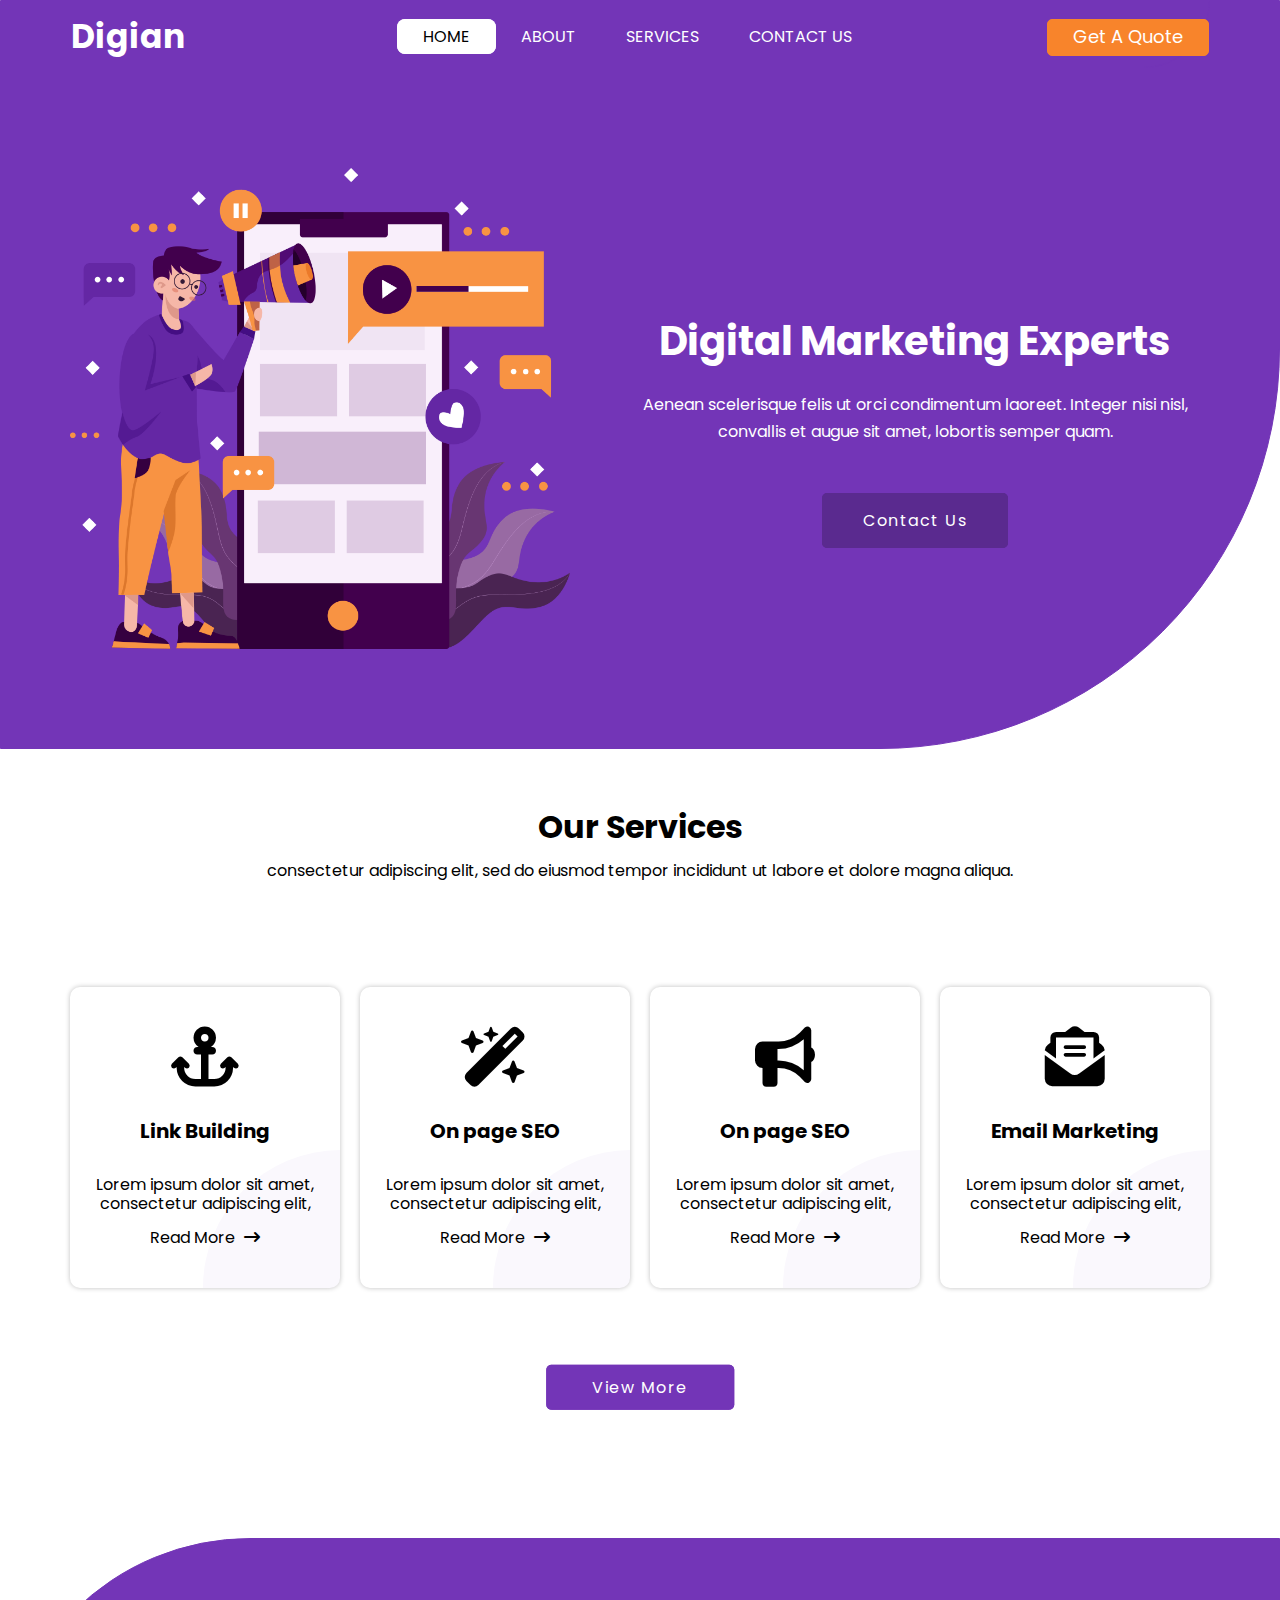
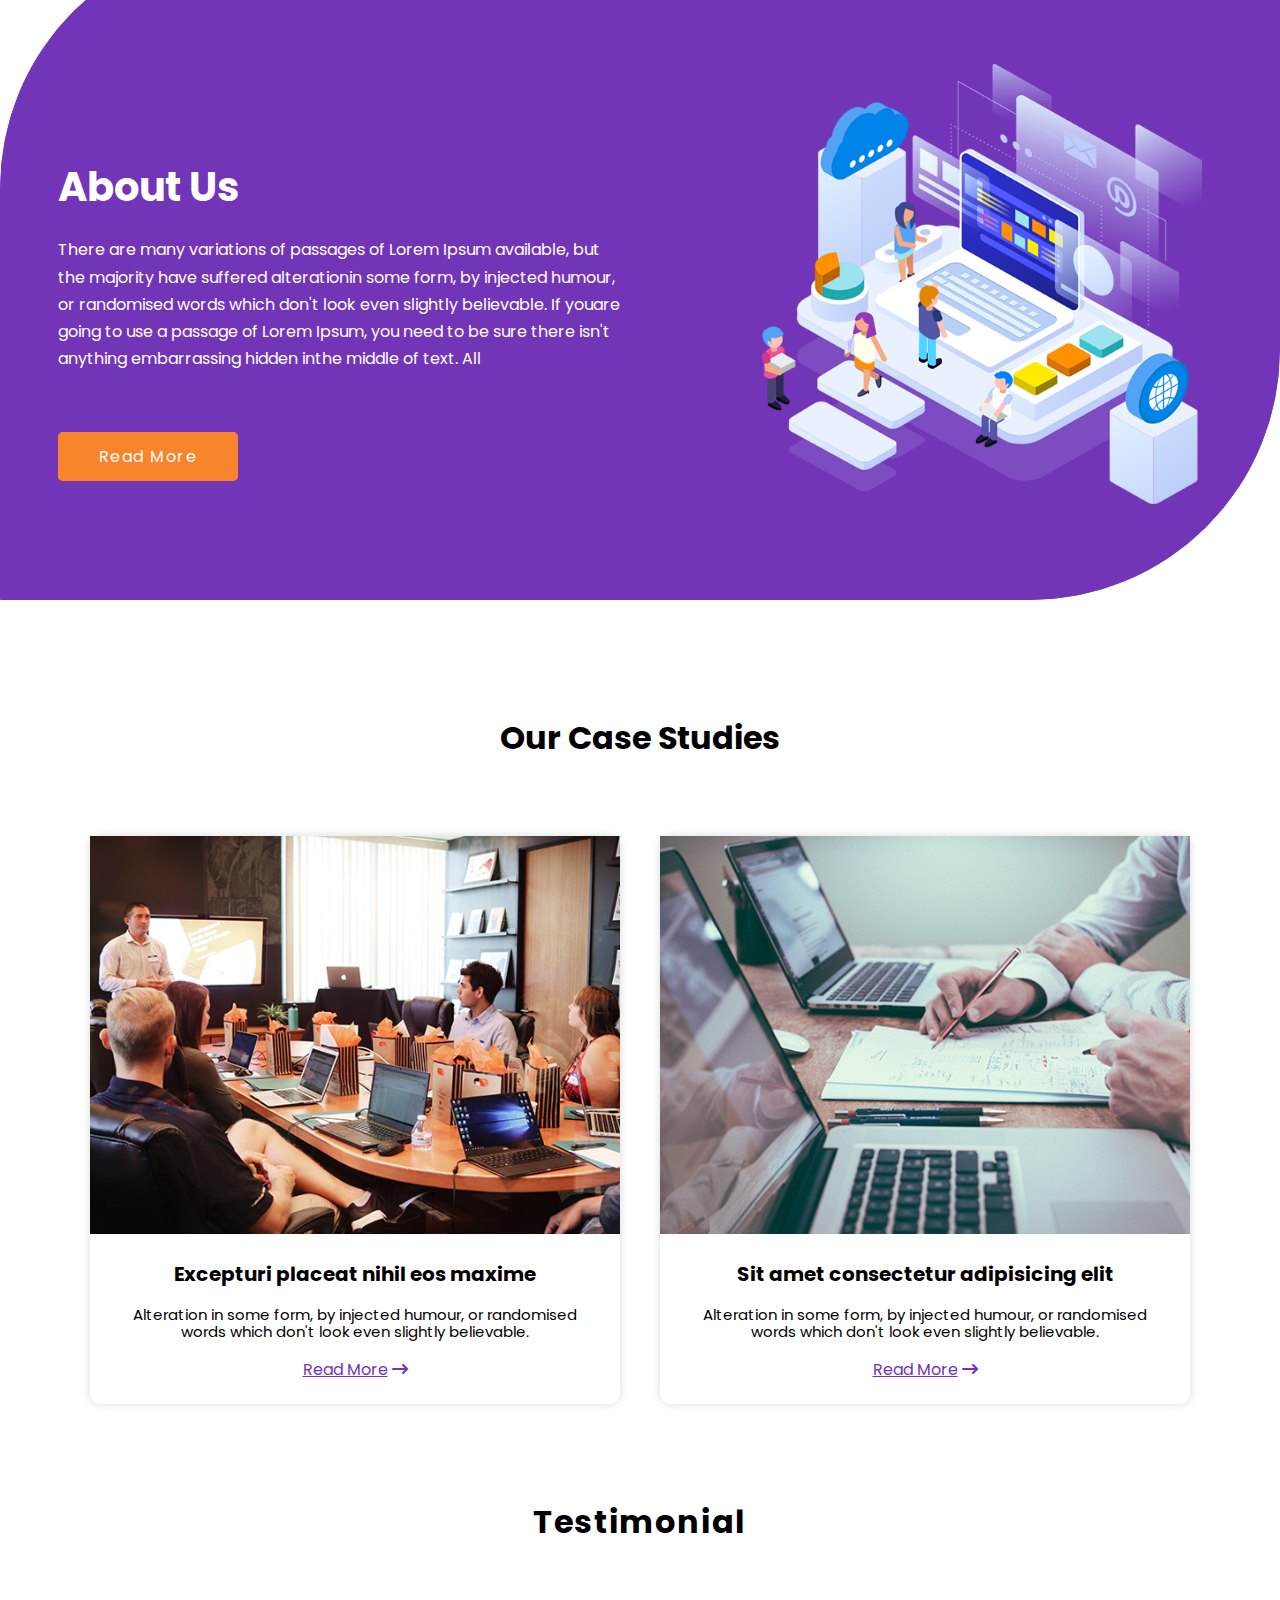
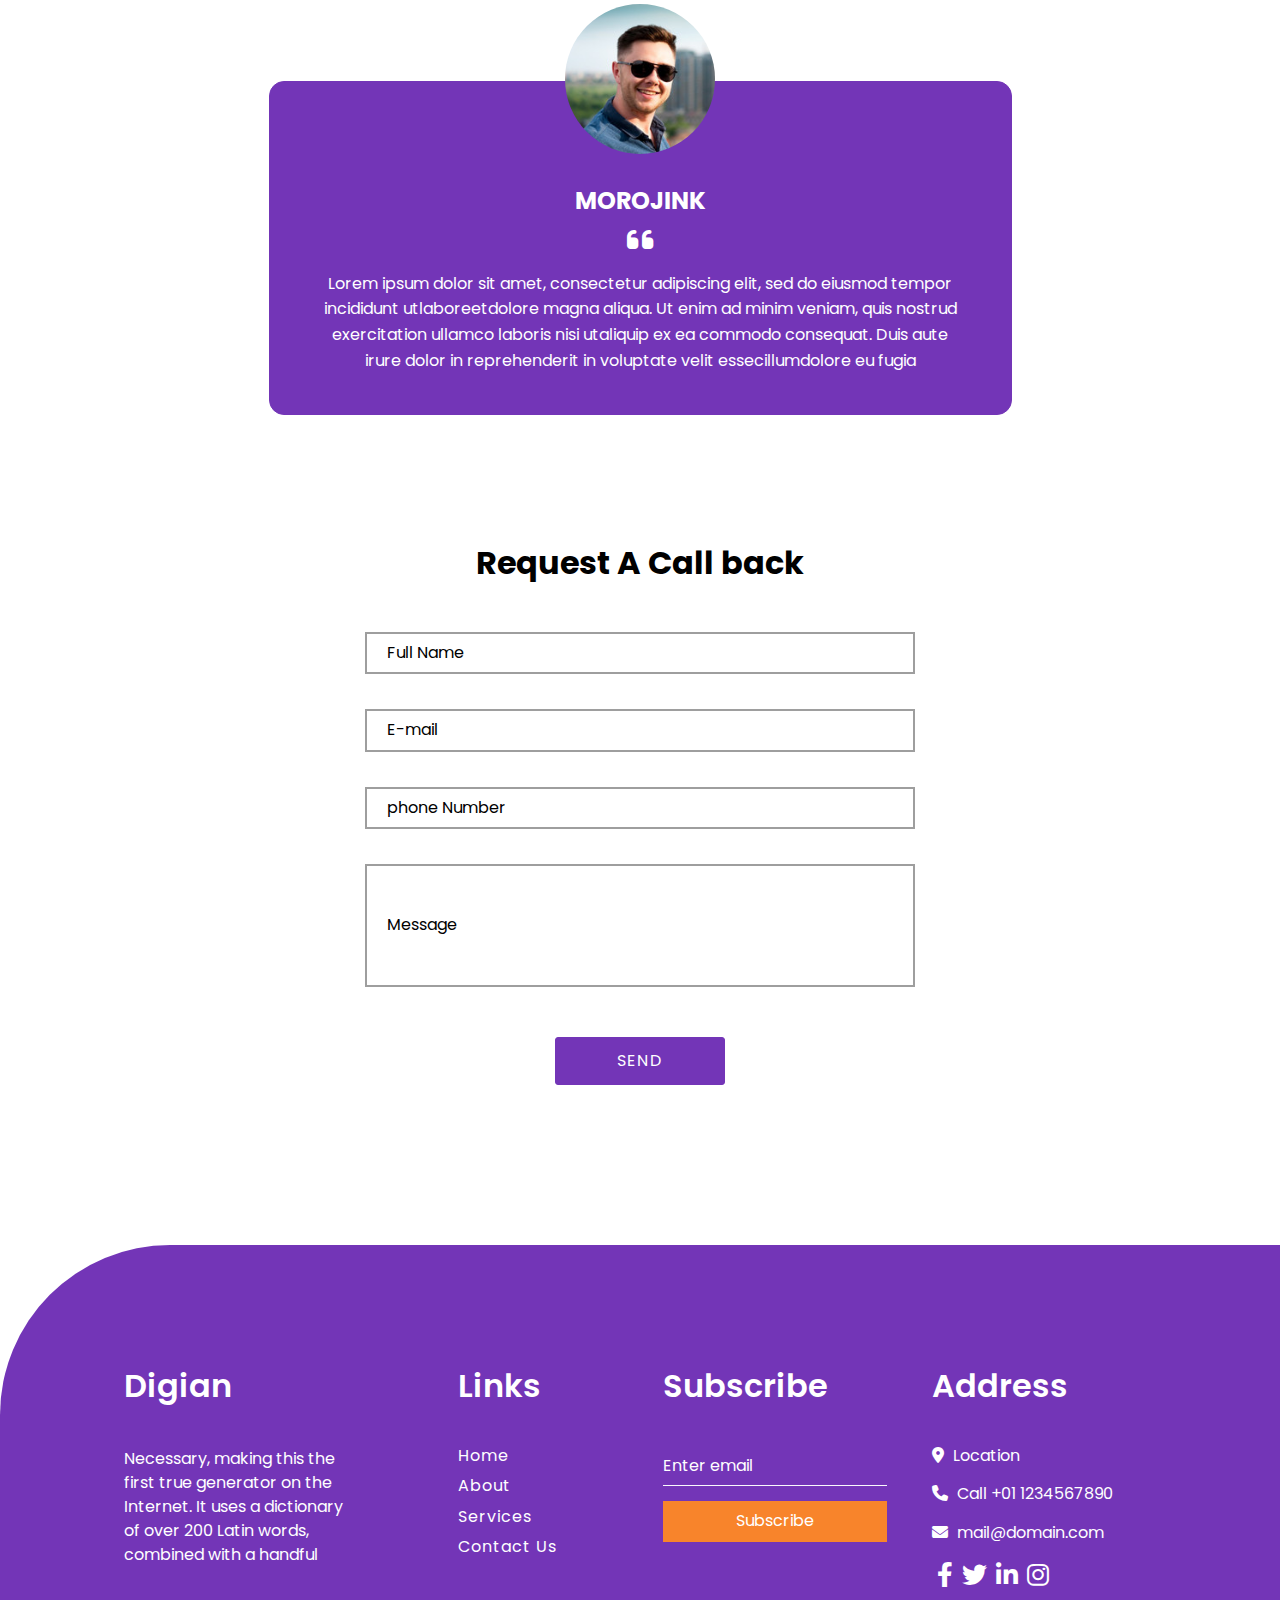
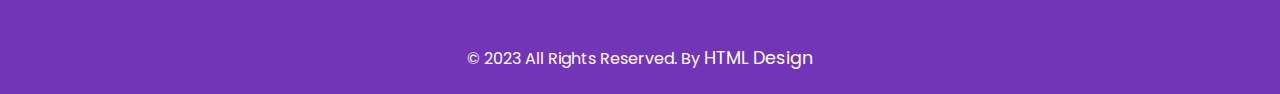
<file: index.html>
<!DOCTYPE html>
<html lang="en">

<head>
    <meta charset="UTF-8">
    <meta name="viewport" content="width=device-width, initial-scale=1.0">
    <title> Home digian </title>
    <!-- main stylesheet -->
    <link rel="stylesheet" href="./style.css/home.css">
    <!-- font awesome library -->
    <link rel="stylesheet" href="./style.css/all.min.css">
    <!-- render all elements normally -->
    <link rel="stylesheet" href="./style.css/normalize.css">
    <link rel="preconnect" href="https://fonts.googleapis.com">
    <link rel="preconnect" href="https://fonts.gstatic.com" crossorigin>
    <link href="https://fonts.googleapis.com/css2?family=Borel&family=Poppins:wght@400;600;700&display=swap"
        rel="stylesheet">

</head>

<body>
    <header>
        <nav>
            <div class="container">

                <div class="slider-section">
                    <span>Digian</span>
                    <ul>
                        <li>
                            <a href="./index.html" class="list-special">HOME</a>
                        </li>
                        <li>
                            <a href="./About.html" class="list">ABOUT</a>
                        </li>
                        <li>
                            <a href="./Services.html" class="list">SERVICES</a>
                        </li>
                        <li>
                            <a href="./Contact-Us.html" class="list">CONTACT US</a>
                        </li>
                    </ul>
                    <div class="get-quote">
                        <a href="./index.html">Get A Quote</a>
                    </div>
                </div>
                <div class="second-nav">
                    <div class="second-header">
                        <span>Digian</span>
                        <div class="links">
                            <div class="icon">
                                <span></span>
                                <span></span>
                                <span></span>
                            </div>
                        </div>
                    </div>
                    <div class="second-links">
                        <ul>
                            <il>
                                <a href="./index.html" class="list-special">HOME</a>
                            </il>
                            <il>
                                <a href="./About.html" class="list">ABOUT</a>
                            </il>
                            <il>
                                <a href="./Services.html" class="list">SERVICES</a>
                            </il>
                            <il>
                                <a href="./Contact-Us.html" class="list">CONTACT US</a>
                            </il>
                        </ul>
                    </div>
                </div>
                <div class="first-section">
                    <div class="slider1">
                        <div class="image">
                            <img src="./images/hedear-image.png" alt="">
                        </div>
                        <div class="text-of-slider1">
                            <h1>Digital Marketing Experts</h1>
                            <p class="first-p">Aenean scelerisque felis ut orci condimentum laoreet. Integer nisi nisl,
                                convallis et augue
                                sit
                                amet,
                                lobortis semper
                                quam.</p>
                            <div class="contact-Us-booton">
                                <a href="./Contact-Us.html">Contact Us</a>
                            </div>
                        </div>
                    </div>
                </div>
            </div>

        </nav>
    </header>
    <div class="services-section">
        <div class="container">
            <div class="text-of-services">
                <h2 class="special-heading">Our Services</h2>
                <p>consectetur adipiscing elit, sed do eiusmod tempor incididunt ut labore et dolore magna aliqua.</p>
            </div>
            <div class="flx1">
                <div class="flx2">
                    <div class="content-services">
                        <i class="fa-solid fa-anchor"></i>
                        <h5>Link Building</h5>
                        <p>Lorem ipsum dolor sit amet, consectetur adipiscing elit,</p>
                        <a href="./Services.html">Read More</a>
                        <i class="fa fa-long-arrow-right" aria-hidden="true"></i>
                    </div>
                    <div class="content-services">
                        <i class="fa-solid fa-wand-magic-sparkles"></i>
                        <h5>On page SEO</h5>
                        <p>Lorem ipsum dolor sit amet, consectetur adipiscing elit,</p>
                        <a href="./Services.html">Read More</a>
                        <i class="fa fa-long-arrow-right" aria-hidden="true"></i>
                    </div>
                    <div class="content-services">
                        <i class="fa-solid fa-bullhorn"></i>
                        <h5>On page SEO</h5>
                        <p>Lorem ipsum dolor sit amet, consectetur adipiscing elit,</p>
                        <a href="./index.html">Read More</a>
                        <i class="fa fa-long-arrow-right " aria-hidden="true"></i>
                    </div>
                    <div class="content-services">
                        <i class="fa-solid fa-envelope-open-text"></i>
                        <h5>Email Marketing</h5>
                        <p>Lorem ipsum dolor sit amet, consectetur adipiscing elit,</p>
                        <a href="./Services.html">Read More</a>
                        <i class="fa fa-long-arrow-right " aria-hidden="true"></i>
                    </div>
                </div>
                <div class="view-more-booton">
                    <a href="./Services.html">View More</a>
                </div>
            </div>

        </div>
    </div>

    <div class="section-about">
        <div class="slider1">
            <div class="text-of-slider1">
                <h1>About Us</h1>
                <p>There are many variations of passages of Lorem Ipsum available, but the majority
                    have suffered
                    alterationin some form,
                    by injected humour, or randomised words which don't look even slightly believable. If youare
                    going
                    to use a passage of
                    Lorem Ipsum, you need to be sure there isn't anything embarrassing hidden inthe middle of text.
                    All</p>
                <div class="contact-Us-booton">
                    <a href="./About.html">Read More</a>
                </div>
            </div>
            <div class="image">
                <img src="./images/about-img.png3.png" alt="">
            </div>
        </div>
    </div>


    <div class="case-Studies">
        <div class="container">
            <h2 class="special-heading">Our Case Studies</h2>
            <div class="section-of-Studies">
                <div class="card1">
                    <img src="./images/case-2.jpg">

                    <div class="text-of-Studies">
                        <h5>Excepturi placeat nihil eos maxime</h5>
                        <p>Alteration in some form, by injected humour, or randomised words which don't look even
                            slightly
                            believable.</p>
                        <a href="./index.html">Read More</a>
                        <i class="fa fa-long-arrow-right " aria-hidden="true"></i>
                    </div>
                </div>
                <div class="card1">
                    <img src="./images/case-1.jpg">
                    <div class="text-of-Studies">
                        <h5>Sit amet consectetur adipisicing elit</h5>
                        <p>Alteration in some form, by injected humour, or randomised words which don't look even
                            slightly
                            believable.</p>
                        <a href="./index.html">Read More</a>
                        <i class="fa fa-long-arrow-right " aria-hidden="true"></i>
                    </div>
                </div>
            </div>
        </div>
    </div>
    <div class="clinet-section">
        <div class="container">
            <h2 class="special-heading">Testimonial</h2>
            <div class="image-of-clinet">
                <img src="./images/client.jpg">
            </div>
            <div class="text-of-section">
                <h5>Morojink</h5>
                <i class="fa fa-quote-left" aria-hidden="true"></i>
                <p>Lorem ipsum dolor sit amet, consectetur adipiscing elit, sed do eiusmod tempor incididunt
                    utlaboreetdolore magna aliqua.
                    Ut enim ad minim veniam, quis nostrud exercitation ullamco laboris nisi utaliquip ex ea commodo
                    consequat. Duis aute
                    irure dolor in reprehenderit in voluptate velit essecillumdolore eu fugia</p>
            </div>
        </div>
    </div>
    <div class="contact-us-section">
        <div class="container">
            <form action="#" method="post">
                <h2 class="special-heading">Request A Call back</h2>
                <div class="input">
                    <input type="text" required placeholder="Full Name" name="name">
                </div>
                <div class="input">
                    <input type="email" required placeholder="E-mail" name="mail">
                </div>
                <div class="input">
                    <input type="tel" required placeholder="phone Number" name="phone">
                </div>
                <div class="message">
                    <input type="texte" required placeholder="Message" name="phone">
                </div>
                <div class="sub">
                    <input type="submit" required value="SEND">
                </div>
            </form>
        </div>
    </div>


    <div class="footer">
        <div class="content-of-footer">
            <div class="container">
                <div class="all-col-of-footer">
                    <div class="col1">
                        <h4 class="special-heading-of-footer">Digian</h4>
                        <p class="p-of-logo-of-footer">Necessary, making this the first true generator on the Internet.
                            It
                            uses a dictionary of over 200
                            Latin words, combined
                            with a handful</p>
                    </div>

                    <div class="col1">
                        <h4 class="special-heading-of-footer  sp">Links</h4>
                        <ul>
                            <li>
                                <a href="./index.html"> Home </a>
                            </li>
                            <li>
                                <a href="./About.html"> About </a>
                            </li>
                            <li>
                                <a href="./Services.html"> Services </a>
                            </li>
                            <li>
                                <a href="./Contact-Us.html"> Contact Us </a>
                            </li>
                        </ul>
                    </div>

                    <div class="col1">
                        <h4 class="special-heading-of-footer">Subscribe</h4>
                        <input type="text" placeholder="Enter email">
                        <br>
                        <button>Subscribe</button>
                    </div>

                    <div class="col1">
                        <h4 class="special-heading-of-footer">Address</h4>
                        <div class="addres-content">
                            <div class="last-col">
                                <i class="fa-solid fa-location-dot  loc "></i>
                                <span>Location</span>
                            </div>
                            <div class="last-col">
                                <i class="fa-solid fa-phone tele"></i>
                                <span>Call +01 1234567890</span>
                            </div>

                            <div class="last-col">
                                <i class="fa-solid fa-envelope  ema"></i>
                                <span>mail@domain.com</span>
                            </div>



                        </div>
                        <div class="socila">
                            <i class="fa-brands fa-facebook-f"></i>
                            <i class="fa-brands fa-twitter"></i>
                            <i class="fa-brands fa-linkedin-in"></i>
                            <i class="fa-brands fa-instagram"></i>
                        </div>
                    </div>
                </div>
                <div class="end-footer">
                    <span> &#169;</span>
                    <span>2023 All Rights Reserved. By</span>
                    <a target="_blank" href="https://html.design/">HTML Design</a>
                </div>
            </div>
        </div>
    </div>
</body>

</html>



<!-- <footer>
            <div class="container">
                <div class="main-row">
                    <div class="col2">
                        <h4 class="special-h4-of-footer">Digian</h4>
                        <p class="p-of-logo-of-footer">Necessary, making this the first true generator on the Internet.
                            It
                            uses a dictionary of over 200
                            Latin words, combined
                            with a handful</p>
                    </div>
                    <div class="col2">
                        <h4 class="special-h4-of-footer">Links</h4>
    
                        <div class="cont">
                            <i class="fa-solid fa-location-dot  loc "></i>
                            <span>Location</span>
                        </div>
                        <div class="cont">
                            <i class="fa-solid fa-phone tele"></i>
                            <span>Call +01 1234567890</span>
                        </div>
                        <div class="cont">
                            <i class="fa-solid fa-envelope  ema"></i>
                            <span>mail@domain.com</span>
                        </div>
                        <div class="social-media">
                            <i class="fa-brands fa-facebook-f"></i>
                            <i class="fa-brands fa-twitter"></i>
                            <i class="fa-brands fa-linkedin-in"></i>
                            <i class="fa-brands fa-instagram"></i>
                        </div>
    
                    </div>
    
                    <div class="col2">
                        <h4 class="special-h4-of-footer">Subscribe</h4>
                        <div class="e-mail-of-footer">
                            <input type="email" required placeholder="Enter email" name="mail">
                        </div>
                        <div class="sub-of-footer">
                            <input type="submit" value="Subscribe">
                        </div>
                    </div>
                    <div class="col2">
                        <h4 class="special-h4-of-footer">Address</h4>
                        <div class="all-way-to-contact">
                            <div class="cont">
                                <i class="fa-solid fa-location-dot  loc "></i>
                                <span>Location</span>
                            </div>
                            <div class="cont">
                                <i class="fa-solid fa-phone tele"></i>
                                <span>Call +01 1234567890</span>
                            </div>
                            <div class="cont">
                                <i class="fa-solid fa-envelope  ema"></i>
                                <span>mail@domain.com</span>
                            </div>
                            <div class="social-media">
                                <i class="fa-brands fa-facebook-f"></i>
                                <i class="fa-brands fa-twitter"></i>
                                <i class="fa-brands fa-linkedin-in"></i>
                                <i class="fa-brands fa-instagram"></i>
                            </div>
                        </div>
                    </div>
    
                </div>
                <div class="last-of-footer">
                    <span> &#169;</span>
                    <span>2023 All Rights Reserved. By</span>
                    <a target="_blank" href="https://html.design/">HTML Design</a>
                </div>
            </div>
    
        </footer> -->





<!-- <ul>
    <li>
        <a href="../index.html/home.html" class="footer-of-links">HOME</a>
    </li>
    <li>
        <a href="../index.html/About.html " class="footer-of-links">ABOUT</a>
    </li>
    <li>
        <a href="../index.html/Services.html" class="footer-of-links">SERVICES</a>
    </li>
    <li>
        <a href="../index.html/Contact Us.html" class="footer-of-links">CONTACT US</a>
    </li>
</ul> -->
</file>
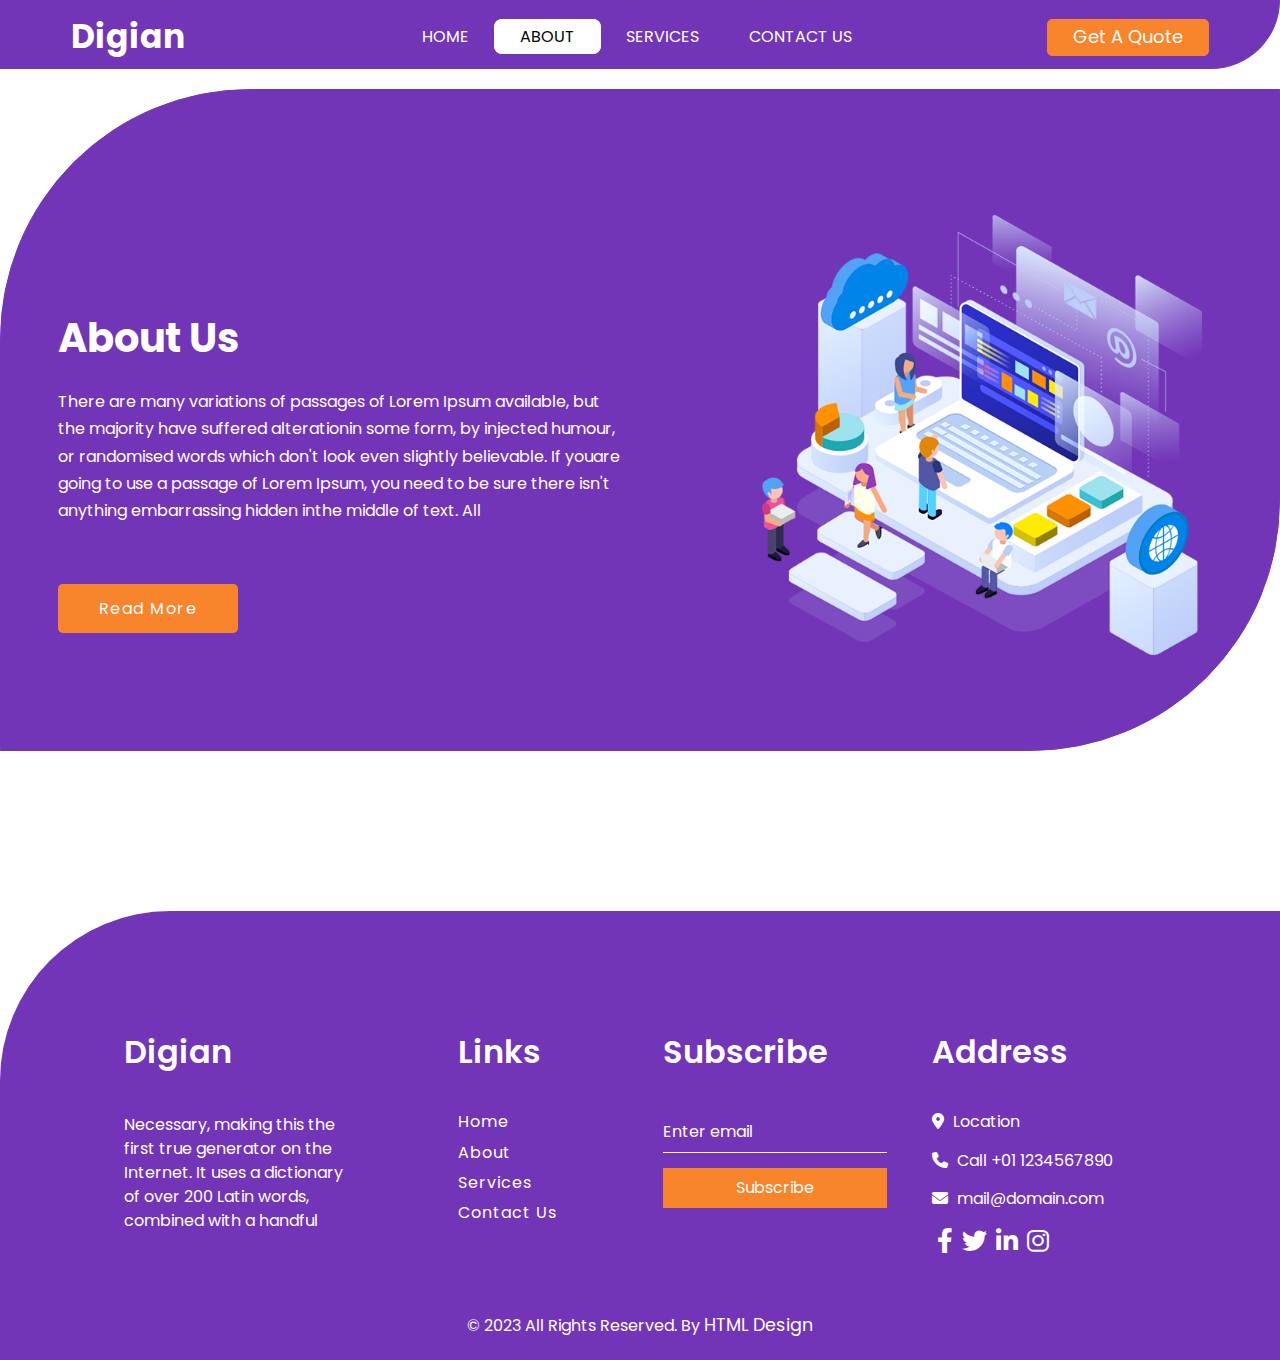
<file: About.html>
<!DOCTYPE html>
<html lang="en">

<head>
    <meta charset="UTF-8">
    <meta name="viewport" content="width=device-width, initial-scale=1.0">
    <title> About digian </title>
    <!-- main stylesheet -->
    <link rel="stylesheet" href="./style.css/about.css">
    <!-- font awesome library -->
    <link rel="stylesheet" href="./style.css/all.min.css">
    <!-- render all elements normally -->
    <link rel="stylesheet" href="./style.css/normalize.css">
    <link rel="preconnect" href="https://fonts.googleapis.com">
    <link rel="preconnect" href="https://fonts.gstatic.com" crossorigin>
    <link href="https://fonts.googleapis.com/css2?family=Borel&family=Poppins:wght@400;600;700&display=swap"
        rel="stylesheet">
</head>

<body>
    <header>
        <nav>
            <div class="container">

                <div class="slider-section">
                    <span>Digian</span>
                    <ul>
                        <il>
                            <a href="./index.html" class="list">HOME</a>
                        </il>
                        <il>
                            <a href="./About.html" class="list-special">ABOUT</a>
                        </il>
                        <il>
                            <a href="./Services.html" class="list">SERVICES</a>
                        </il>
                        <il>
                            <a href="./Contact-Us.html" class="list">CONTACT US</a>
                        </il>
                    </ul>
                    <div class="get-quote">
                        <a href="./index.html">Get A Quote</a>
                    </div>
                </div>
                <div class="second-nav">
                    <div class="second-header">
                        <span>Digian</span>
                        <div class="links">
                            <div class="icon">
                                <span></span>
                                <span></span>
                                <span></span>
                            </div>
                        </div>
                    </div>
                    <div class="second-links">
                        <ul>
                            <il>
                                <a href="./index.html" class="list">HOME</a>
                            </il>
                            <il>
                                <a href="./About.html" class="list-special">ABOUT</a>
                            </il>
                            <il>
                                <a href="./Services.html" class="list">SERVICES</a>
                            </il>
                            <il>
                                <a href="./Contact-Us.html" class="list">CONTACT US</a>
                            </il>
                        </ul>
                    </div>
                </div>

        </nav>
    </header>


    <div class="section-about">
        <div class="slider1">
            <div class="text-of-slider1">
                <h1>About Us</h1>
                <p>There are many variations of passages of Lorem Ipsum available, but the majority
                    have suffered
                    alterationin some form,
                    by injected humour, or randomised words which don't look even slightly believable. If youare
                    going
                    to use a passage of
                    Lorem Ipsum, you need to be sure there isn't anything embarrassing hidden inthe middle of text.
                    All</p>
                <div class="contact-Us-booton">
                    <a href="./About.html">Read More</a>
                </div>
            </div>
            <div class="image">
                <img src="./images/about-img.png3.png" alt="">
            </div>
        </div>
    </div>





    <div class="footer">
        <div class="content-of-footer">
            <div class="container">
                <div class="all-col-of-footer">
                    <div class="col1">
                        <h4 class="special-heading-of-footer">Digian</h4>
                        <p class="p-of-logo-of-footer">Necessary, making this the first true generator on the Internet.
                            It
                            uses a dictionary of over 200
                            Latin words, combined
                            with a handful</p>
                    </div>

                    <div class="col1">
                        <h4 class="special-heading-of-footer  sp">Links</h4>
                        <ul>
                            <li>
                                <a href="./index.html"> Home </a>
                            </li>
                            <li>
                                <a href="./About.html"> About </a>
                            </li>
                            <li>
                                <a href="./Services.html"> Services </a>
                            </li>
                            <li>
                                <a href="./Contact-Us.html"> Contact Us </a>
                            </li>
                        </ul>
                    </div>

                    <div class="col1">
                        <h4 class="special-heading-of-footer">Subscribe</h4>
                        <input type="text" placeholder="Enter email">
                        <br>
                        <button>Subscribe</button>
                    </div>

                    <div class="col1">
                        <h4 class="special-heading-of-footer">Address</h4>
                        <div class="addres-content">
                            <div class="last-col">
                                <i class="fa-solid fa-location-dot  loc "></i>
                                <span>Location</span>
                            </div>
                            <div class="last-col">
                                <i class="fa-solid fa-phone tele"></i>
                                <span>Call +01 1234567890</span>
                            </div>

                            <div class="last-col">
                                <i class="fa-solid fa-envelope  ema"></i>
                                <span>mail@domain.com</span>
                            </div>



                        </div>
                        <div class="socila">
                            <i class="fa-brands fa-facebook-f"></i>
                            <i class="fa-brands fa-twitter"></i>
                            <i class="fa-brands fa-linkedin-in"></i>
                            <i class="fa-brands fa-instagram"></i>
                        </div>
                    </div>
                </div>
                <div class="end-footer">
                    <span> &#169;</span>
                    <span>2023 All Rights Reserved. By</span>
                    <a target="_blank" href="https://html.design/">HTML Design</a>
                </div>
            </div>
        </div>
    </div>

</body>

</html>
</file>
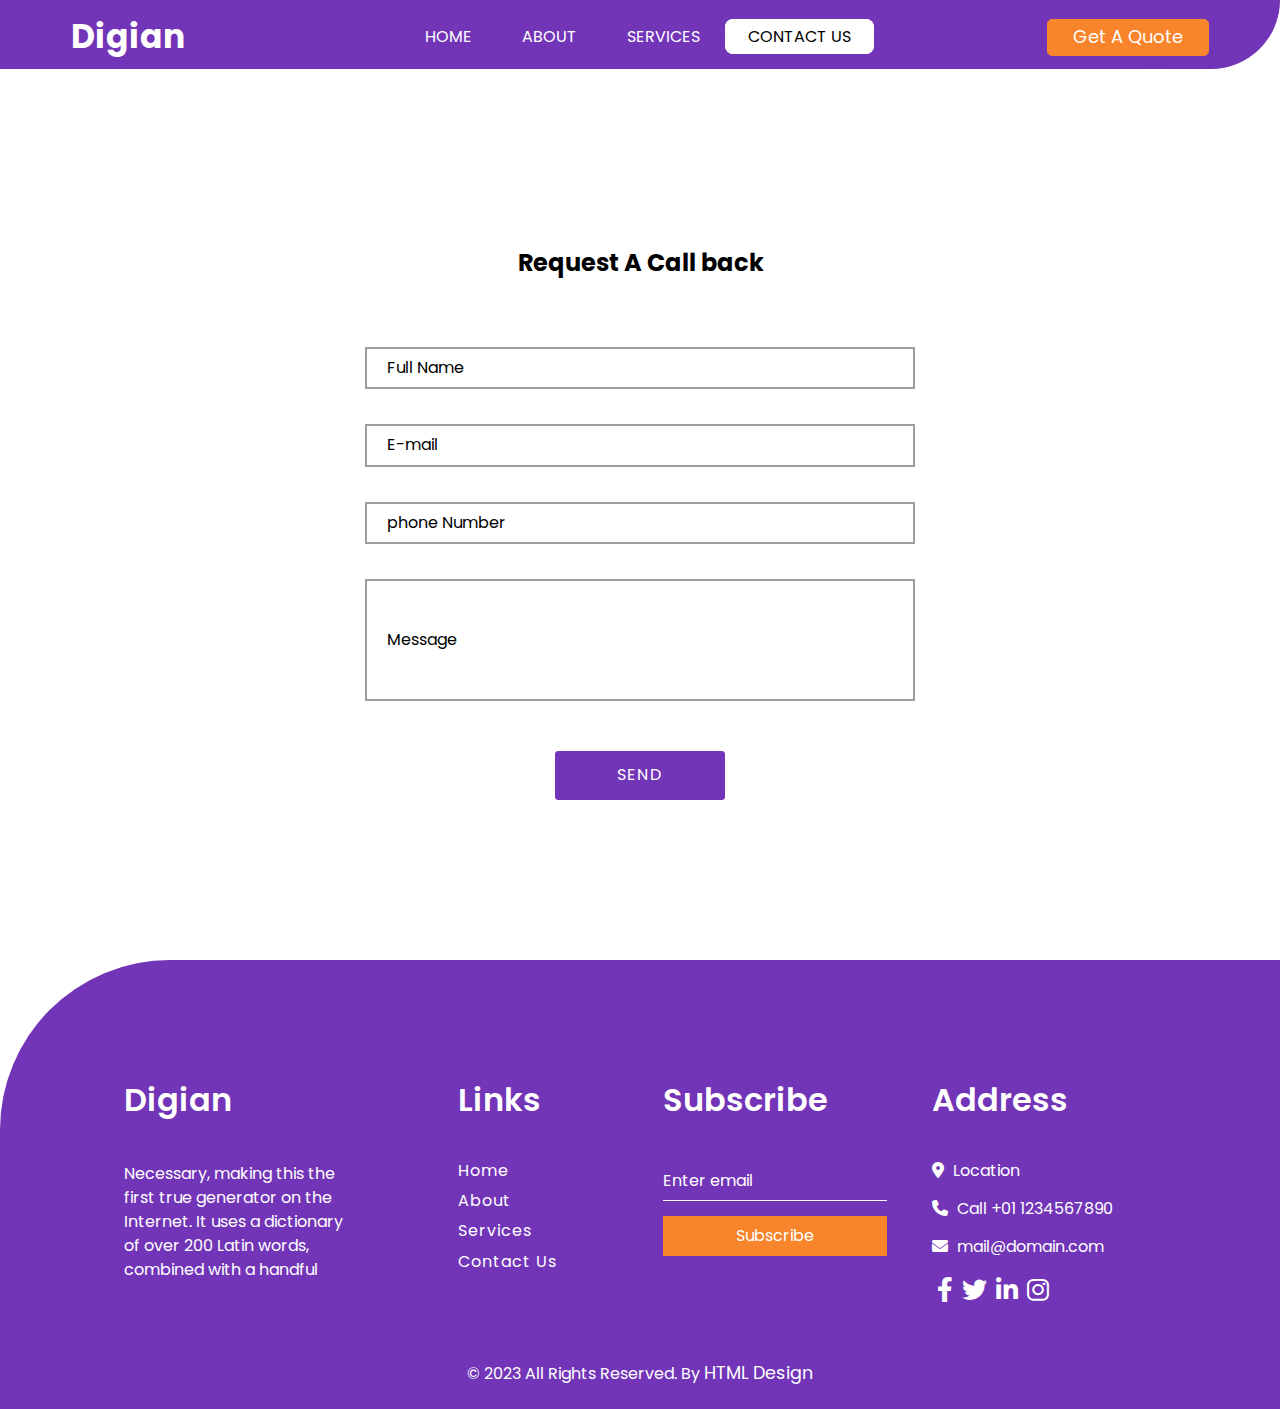
<file: Contact-Us.html>
<!DOCTYPE html>
<html lang="en">

<head>
    <meta charset="UTF-8">
    <meta name="viewport" content="width=device-width, initial-scale=1.0">
    <title> Contact Us digian </title>
    <!-- main stylesheet -->
    <link rel="stylesheet" href="./style.css/contact-us.css">
    <!-- font awesome library -->
    <link rel="stylesheet" href="./style.css/all.min.css">
    <!-- render all elements normally -->
    <link rel="stylesheet" href="./style.css/normalize.css">
    <link rel="preconnect" href="https://fonts.googleapis.com">
    <link rel="preconnect" href="https://fonts.gstatic.com" crossorigin>
    <link href="https://fonts.googleapis.com/css2?family=Borel&family=Poppins:wght@400;600;700&display=swap"
        rel="stylesheet">
</head>

<body>
    <header>
        <nav>
            <div class="container">

                <div class="slider-section">
                    <span>Digian</span>
                    <ul>
                        <il>
                            <a href="./index.html" class="list">HOME</a>
                        </il>
                        <il>
                            <a href="./About.html " class="list">ABOUT</a>
                        </il>
                        <il>
                            <a href="./Services.html" class="list">SERVICES</a>
                        </il>
                        <il>
                            <a href="./Contact-Us.html" class="list-special">CONTACT US</a>
                        </il>
                    </ul>
                    <div class="get-quote">
                        <a href="./index.html">Get A Quote</a>
                    </div>
                </div>
                <div class="second-nav">
                    <div class="second-header">
                        <span>Digian</span>
                        <div class="links">
                            <div class="icon">
                                <span></span>
                                <span></span>
                                <span></span>
                            </div>
                        </div>
                    </div>
                    <div class="second-links">
                        <ul>
                            <il>
                                <a href="./index.html" class="list">HOME</a>
                            </il>
                            <il>
                                <a href="./About.html" class="list">ABOUT</a>
                            </il>
                            <il>
                                <a href="./Services.html" class="list">SERVICES</a>
                            </il>
                            <il>
                                <a href="./Contact-Us.html" class="list-special">CONTACT US</a>
                            </il>
                        </ul>
                    </div>
                </div>
            </div>

        </nav>
    </header>


    <div class="contact-us-section">
        <div class="container">
            <form action="#" method="post">
                <h2 class="special-heading">Request A Call back</h2>
                <div class="input">
                    <input type="text" required placeholder="Full Name" name="name">
                </div>
                <div class="input">
                    <input type="email" required placeholder="E-mail" name="mail">
                </div>
                <div class="input">
                    <input type="tel" required placeholder="phone Number" name="phone">
                </div>
                <div class="message">
                    <input type="texte" required placeholder="Message" name="phone">
                </div>
                <div class="sub">
                    <input type="submit" required value="SEND">
                </div>
            </form>
        </div>
    </div>





    <div class="footer">
        <div class="content-of-footer">
            <div class="container">
                <div class="all-col-of-footer">
                    <div class="col1">
                        <h4 class="special-heading-of-footer">Digian</h4>
                        <p class="p-of-logo-of-footer">Necessary, making this the first true generator on the Internet.
                            It
                            uses a dictionary of over 200
                            Latin words, combined
                            with a handful</p>
                    </div>

                    <div class="col1">
                        <h4 class="special-heading-of-footer  sp">Links</h4>
                        <ul>
                            <li>
                                <a href="./index.html"> Home </a>
                            </li>
                            <li>
                                <a href="./About.html"> About </a>
                            </li>
                            <li>
                                <a href="./Services.html"> Services </a>
                            </li>
                            <li>
                                <a href="./Contact-Us.html"> Contact Us </a>
                            </li>
                        </ul>
                    </div>

                    <div class="col1">
                        <h4 class="special-heading-of-footer">Subscribe</h4>
                        <input type="text" placeholder="Enter email">
                        <br>
                        <button>Subscribe</button>
                    </div>

                    <div class="col1">
                        <h4 class="special-heading-of-footer">Address</h4>
                        <div class="addres-content">
                            <div class="last-col">
                                <i class="fa-solid fa-location-dot  loc "></i>
                                <span>Location</span>
                            </div>
                            <div class="last-col">
                                <i class="fa-solid fa-phone tele"></i>
                                <span>Call +01 1234567890</span>
                            </div>

                            <div class="last-col">
                                <i class="fa-solid fa-envelope  ema"></i>
                                <span>mail@domain.com</span>
                            </div>



                        </div>
                        <div class="socila">
                            <i class="fa-brands fa-facebook-f"></i>
                            <i class="fa-brands fa-twitter"></i>
                            <i class="fa-brands fa-linkedin-in"></i>
                            <i class="fa-brands fa-instagram"></i>
                        </div>
                    </div>
                </div>
                <div class="end-footer">
                    <span> &#169;</span>
                    <span>2023 All Rights Reserved. By</span>
                    <a target="_blank" href="https://html.design/">HTML Design</a>
                </div>
            </div>
        </div>
    </div>
</body>

</html>
</file>
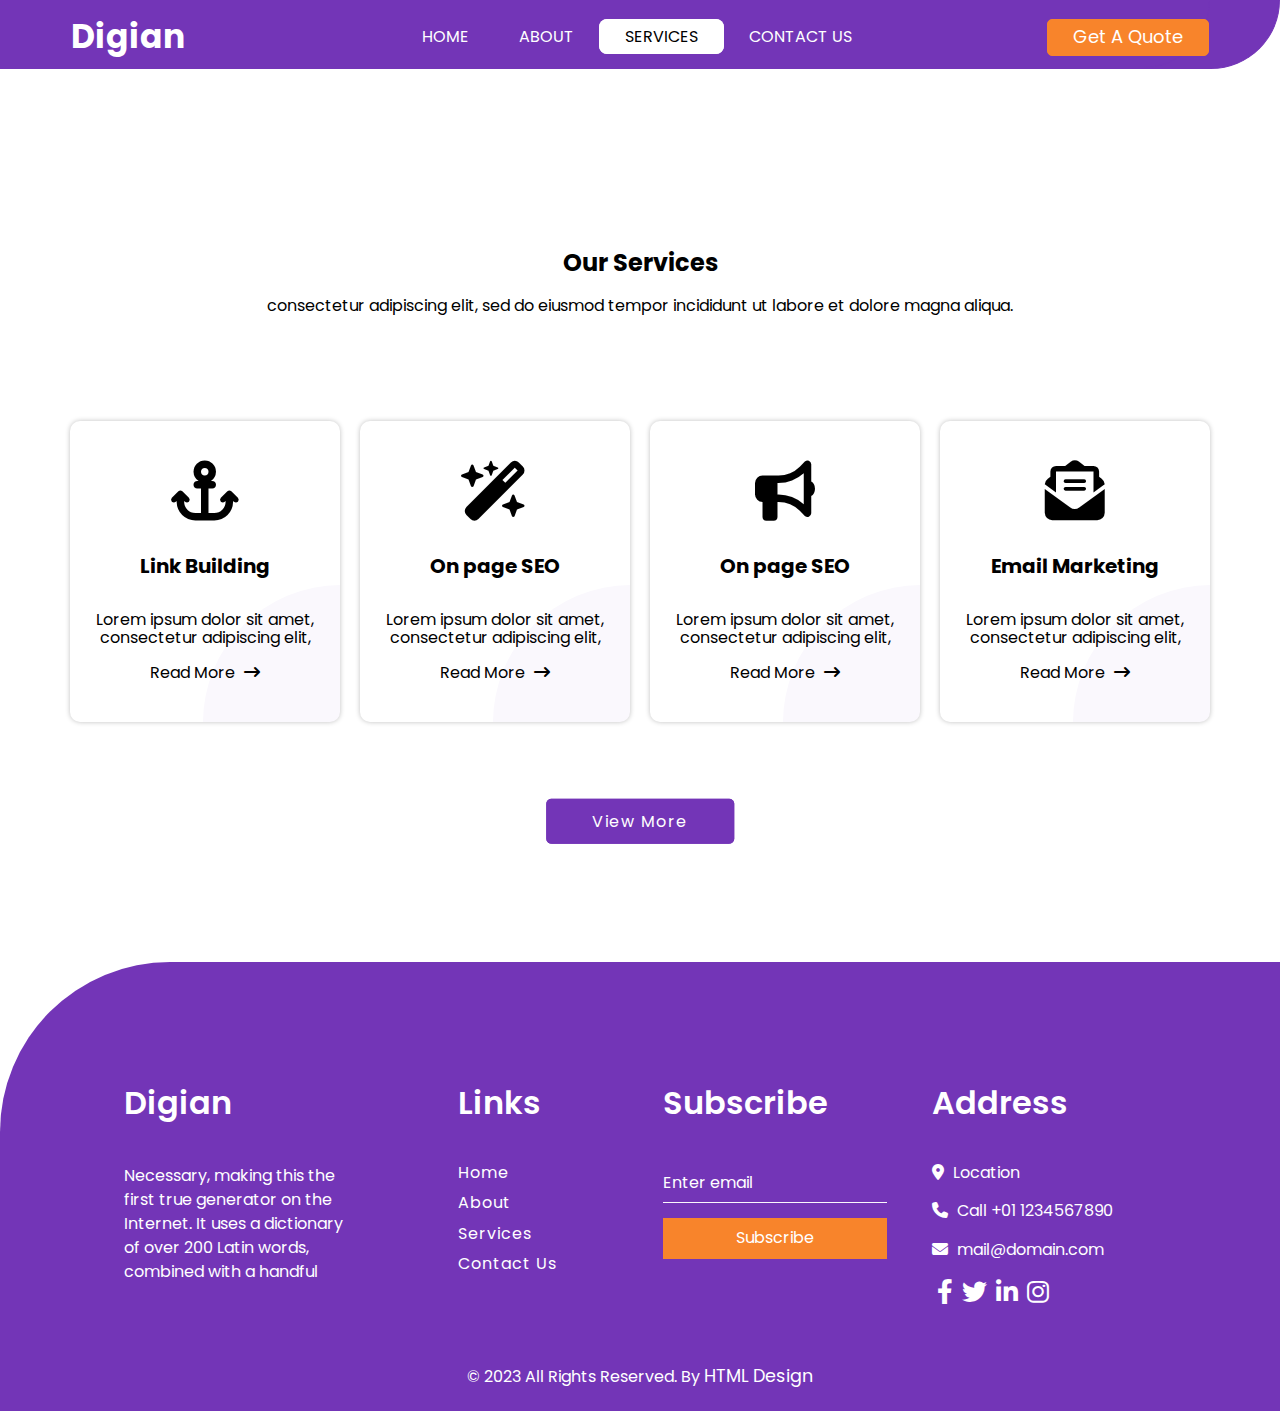
<file: Services.html>
<!DOCTYPE html>
<html lang="en">

<head>
    <meta charset="UTF-8">
    <meta name="viewport" content="width=device-width, initial-scale=1.0">
    <title> Services digian </title>
    <!-- main stylesheet -->
    <link rel="stylesheet" href="./style.css/services.css">
    <!-- font awesome library -->
    <link rel="stylesheet" href="./style.css/all.min.css">
    <!-- render all elements normally -->
    <link rel="stylesheet" href="./style.css/normalize.css">
    <link rel="preconnect" href="https://fonts.googleapis.com">
    <link rel="preconnect" href="https://fonts.gstatic.com" crossorigin>
    <link href="https://fonts.googleapis.com/css2?family=Borel&family=Poppins:wght@400;600;700&display=swap"
        rel="stylesheet">
</head>

<body>
    <header>
        <nav>
            <div class="container">

                <div class="slider-section">
                    <span>Digian</span>
                    <ul>
                        <il>
                            <a href="./index.html" class="list">HOME</a>
                        </il>
                        <il>
                            <a href="./About.html" class="list">ABOUT</a>
                        </il>
                        <il>
                            <a href="./Services.html" class="list-special">SERVICES</a>
                        </il>
                        <il>
                            <a href="./Contact-Us.html" class="list">CONTACT US</a>
                        </il>
                    </ul>
                    <div class="get-quote">
                        <a href="./index.html">Get A Quote</a>
                    </div>
                </div>
                <div class="second-nav">
                    <div class="second-header">
                        <span>Digian</span>
                        <div class="links">
                            <div class="icon">
                                <span></span>
                                <span></span>
                                <span></span>
                            </div>
                        </div>
                    </div>
                    <div class="second-links">
                        <ul>
                            <il>
                                <a href="./index.html" class="list">HOME</a>
                            </il>
                            <il>
                                <a href="./About.html" class="list">ABOUT</a>
                            </il>
                            <il>
                                <a href="./Services.html" class="list-special">SERVICES</a>
                            </il>
                            <il>
                                <a href="./Contact-Us.html" class="list">CONTACT US</a>
                            </il>
                        </ul>
                    </div>
                </div>
            </div>

        </nav>
    </header>

    <div class="services-section">
        <div class="container">
            <div class="text-of-services">
                <h2 class="special-heading">Our Services</h2>
                <p>consectetur adipiscing elit, sed do eiusmod tempor incididunt ut labore et dolore magna aliqua.</p>
            </div>
            <div class="flx1">
                <div class="flx2">
                    <div class="content-services">
                        <i class="fa-solid fa-anchor"></i>
                        <h5>Link Building</h5>
                        <p>Lorem ipsum dolor sit amet, consectetur adipiscing elit,</p>
                        <a href="./Services.html">Read More</a>
                        <i class="fa fa-long-arrow-right" aria-hidden="true"></i>
                    </div>
                    <div class="content-services">
                        <i class="fa-solid fa-wand-magic-sparkles"></i>
                        <h5>On page SEO</h5>
                        <p>Lorem ipsum dolor sit amet, consectetur adipiscing elit,</p>
                        <a href="./Services.html">Read More</a>
                        <i class="fa fa-long-arrow-right" aria-hidden="true"></i>
                    </div>
                    <div class="content-services">
                        <i class="fa-solid fa-bullhorn"></i>
                        <h5>On page SEO</h5>
                        <p>Lorem ipsum dolor sit amet, consectetur adipiscing elit,</p>
                        <a href="./Services.html">Read More</a>
                        <i class="fa fa-long-arrow-right " aria-hidden="true"></i>
                    </div>
                    <div class="content-services">
                        <i class="fa-solid fa-envelope-open-text"></i>
                        <h5>Email Marketing</h5>
                        <p>Lorem ipsum dolor sit amet, consectetur adipiscing elit,</p>
                        <a href="./Services.html">Read More</a>
                        <i class="fa fa-long-arrow-right " aria-hidden="true"></i>
                    </div>
                </div>
                <div class="view-more-booton">
                    <a href="./Services.html">View More</a>
                </div>
            </div>

        </div>
    </div>



    <div class="footer">
        <div class="content-of-footer">
            <div class="container">
                <div class="all-col-of-footer">
                    <div class="col1">
                        <h4 class="special-heading-of-footer">Digian</h4>
                        <p class="p-of-logo-of-footer">Necessary, making this the first true generator on the Internet.
                            It
                            uses a dictionary of over 200
                            Latin words, combined
                            with a handful</p>
                    </div>

                    <div class="col1">
                        <h4 class="special-heading-of-footer  sp">Links</h4>
                        <ul>
                            <li>
                                <a href="./index.html"> Home </a>
                            </li>
                            <li>
                                <a href="./About.html"> About </a>
                            </li>
                            <li>
                                <a href="./Services.html"> Services </a>
                            </li>
                            <li>
                                <a href="./Contact-Us.html"> Contact Us </a>
                            </li>
                        </ul>
                    </div>

                    <div class="col1">
                        <h4 class="special-heading-of-footer">Subscribe</h4>
                        <input type="text" placeholder="Enter email">
                        <br>
                        <button>Subscribe</button>
                    </div>

                    <div class="col1">
                        <h4 class="special-heading-of-footer">Address</h4>
                        <div class="addres-content">
                            <div class="last-col">
                                <i class="fa-solid fa-location-dot  loc "></i>
                                <span>Location</span>
                            </div>
                            <div class="last-col">
                                <i class="fa-solid fa-phone tele"></i>
                                <span>Call +01 1234567890</span>
                            </div>

                            <div class="last-col">
                                <i class="fa-solid fa-envelope  ema"></i>
                                <span>mail@domain.com</span>
                            </div>



                        </div>
                        <div class="socila">
                            <i class="fa-brands fa-facebook-f"></i>
                            <i class="fa-brands fa-twitter"></i>
                            <i class="fa-brands fa-linkedin-in"></i>
                            <i class="fa-brands fa-instagram"></i>
                        </div>
                    </div>
                </div>
                <div class="end-footer">
                    <span> &#169;</span>
                    <span>2023 All Rights Reserved. By</span>
                    <a target="_blank" href="https://html.design/">HTML Design</a>
                </div>
            </div>
        </div>
    </div>
</body>

</html>
</file>
<file: style.css/home.css>
/* start global rules */
* {
    -webkit-box-sizing: border-box;
    -moz-box-sizing: border-box;
    box-sizing: border-box;
}

body {
    font-family: 'Borel', cursive;
    font-family: 'Poppins', sans-serif;
    overflow-x: hidden;
}

.container {
    padding-left: 15px;
    padding-right: 15px;
    margin-left: auto;
    margin-right: auto;
}

/* Small devices (tablets, 768px and up) */

@media (min-width:768px) {
    .container {
        width: 750px;
    }
}

/*  Medium devices (desktops, 992px and up) */


@media (min-width:992px) {
    .container {
        width: 970px;
    }
}


/* large devices (large desktops, 1200px and up) */

@media (min-width:1200px) {
    .container {
        width: 1170px;
    }


}

/* Extra large devices ( 1400px and up) */
@media (min-width:1400px) {
    .container {
        width: 1320px;
    }
}

/* end global rules */
:root {
    --main-color: #7335b7;
}

:root {
    --second-color: #f8842b;
}

.special-heading {
    color: #000;
    text-align: center;
    margin-top: 0px;
    margin-bottom: 0px;
    padding-bottom: 40px;
    font-weight: 700;
    font-size: 2rem;
}

.special-h4-of-footer {
    color: #fff;
    font-weight: 600;
    font-size: 1.5rem;
}

header {
    background-color: var(--main-color);
    border: 1px solid var(--main-color);
    border-radius: 0px 0px 400px 0px;
}

.slider-section {
    display: flex;
    align-items: center;
    justify-content: space-between;
    padding-top: 10px;
    padding-bottom: 5px;
    background-color: var(--main-color);
    border: 1px solid var(--main-color);
    border-radius: 0px 0px 400px 0px;
}

.slider-section ul li {
    list-style: none;
}

.slider-section ul {
    display: flex;
}

.list-special {
    background-color: #fff;
    font-weight: 400;
    text-align: center;
    padding: 5px 25px;
    color: #000;
    border: 1px solid white;
    border-radius: 8px;
}

.slider-section a {
    text-decoration: none;
}

.slider-section span {
    font-weight: 700;
    color: #fff;
    font-size: 33px;
}

.get-quote a {
    background-color: var(--second-color);
    font-weight: 400;
    font-size: 18px;
    padding: 7px 25px;
    display: inline-block;
    border: 1px solid var(--second-color);
    border-radius: 5px;
    color: white;
}

.list {
    font-weight: 400;
    text-align: center;
    color: #fff;
    padding: 5px 25px;
}

.list:hover {
    background-color: #fff;
    color: #000;
    border: 1px solid white;
    border-radius: 8px;
}

.get-quote {
    transition: 0.5s;
}

.get-quote:hover {
    transform: translate(0px, -5px);
}


.icon {
    display: flex;
    flex-wrap: wrap;
    width: 35px;
    justify-content: flex-end;
}

.links .icon span:first-child {
    background-color: white;
    height: 5px;
    width: 100%;
    margin-bottom: 6px;
    border: 1px solid white;
    border-radius: 3px;
}

.links .icon span:nth-child(2) {
    background-color: white;
    height: 5px;
    width: 100%;
    margin-bottom: 6px;
    border: 1px solid white;
    border-radius: 3px;
}

.links .icon span:last-child {
    background-color: white;
    height: 5px;
    width: 100%;
    margin-bottom: 6px;
    border: 1px solid white;
    border-radius: 3px;
}


.first-section .slider1 {
    margin-top: 100px;
    display: flex;
    flex-wrap: wrap;
    justify-content: space-between;
    padding-bottom: 80px;
}

.slider1 .image {
    width: 500px;
    height: 500px;
    display: inline-block;
}


.slider1 img {
    max-width: 100%;
    max-height: 100vh;
    display: inline-block;
}

.first-section .slider1 .text-of-slider1 {
    flex-basis: calc(100% - 550px);
    text-align: center;
    transform: translate(0px, 150px);

}

.text-of-slider1 h1 {
    color: white;
    margin-top: 0px;
    font-size: 2.5rem;
    font-weight: 700;
}

.text-of-slider1 .first-p {
    color: white;
    line-height: 1.7;
    padding-bottom: 50px;
    font-size: 1rem;
    text-align: center;
}

.text-of-slider1 a {
    text-decoration: none;
    color: #fff;
    letter-spacing: 1.5px;
    background-color: #5a2a8f;
    padding: 15px 40px;
    border: 1px solid #5a2a8f;
    border-radius: 5px;

}

.contact-Us-booton {
    transition: 0.5s;
}

.contact-Us-booton:hover {
    transform: translate(0px, -5px);
}


@media (max-width:767px) {
    header {
        background-color: var(--main-color);
        border: 1px solid var(--main-color);
        border-radius: 0px 0px 450px 0px;
    }

    .slider1 .image {
        width: 300px;
        height: 300px;
        display: inline-block;
    }

    .first-section .slider1 .text-of-slider1 {
        padding-bottom: 100px;
    }

    .slider1 .image {
        width: 300px;
        height: 300px;
        display: inline-block;
    }
}


@media (min-width:992px) {
    .second-header {
        display: none;
    }

    .second-links {
        display: none;
    }
}

@media (max-width:992px) {

    .slider-section {
        display: none;
    }

    .first-section .slider1 {
        padding-bottom: 235px;
        justify-content: center;
        text-align: center;
    }

    .first-section .slider1 .text-of-slider1 {
        flex-basis: calc(100% - 100px);
    }

    .second-header {
        display: flex;
        justify-content: space-between;
        padding-top: 20px;
        padding-bottom: 5px;
        align-items: center;
    }

    .second-links ul {
        display: flex;
        flex-direction: column;
        text-align: center;
        justify-content: space-between;
        gap: 25px;
        margin-top: 100px;
        padding-left: 0px;
    }

    .second-links a {
        text-decoration: none;

    }

    .second-header span {
        font-weight: 700;
        color: #fff;
        font-size: 33px
    }

}

@media (max-width:1199px) {
    .first-section .slider1 .text-of-slider1 {
        transform: translate(0px, 80px);
    }
}


/* start serveces */


.services-section {
    position: relative;
    padding-top: 60px;
    padding-bottom: 50px;

}

.text-of-services {
    text-align: center;
    padding-bottom: 50px;
}

.text-of-services .special-heading {
    padding-bottom: 0px;
}

.text-of-services p {
    padding-bottom: 40px;
}

.content-services {
    box-shadow: 0 0 5px 0 rgba(0, 0, 0, .25);
    text-align: center;
    padding: 40px 20px;
    border-radius: 10px;
    transition: 0.3s;
    position: relative;
    overflow: hidden;
}

.content-services::after {
    content: "";
    width: 275px;
    height: 275px;
    position: absolute;
    right: -137.5px;
    bottom: -137.5px;
    background-color: #faf8fd;
    z-index: -1;
    border-radius: 100%;
    -webkit-transition: all .3s;
    transition: all .3s;
}

.content-services:hover::after {
    background-color: #7335b7;
    transform: scale(5);
}

.content-services:hover {
    color: #fff;
}

.content-services:hover a {
    color: #fff;
}

.content-services a {
    text-decoration: none;
    color: #000;
}

.flx1 {
    position: relative;
}

.content-services i:first-child {
    font-size: 60px;
}

.content-services i:last-child {
    padding-left: 5px;
}

.content-services h5 {
    font-weight: 700;
    font-size: 1.25rem;
}

.flx2 {
    text-align: center;
    display: grid;
    grid-template-columns: repeat(auto-fill, minmax(220px, 1fr));
    grid-gap: 20px;
    padding-bottom: 100px;
}




@media (max-width:767px) {
    .flx2 {
        text-align: center;
        display: grid;
        grid-template-columns: repeat(auto-fill, minmax(300px, 1fr));
        grid-gap: 35px;
        width: 400px;
        margin-left: auto;
        margin-right: auto;
    }
}


@media (max-width: 992px) {
    .flx2 {
        text-align: center;
        display: grid;
        grid-template-columns: repeat(auto-fill, minmax(350px, 1fr));
    }
}

.view-more-booton {
    text-align: center;
    transition: 0.5s;
    position: absolute;
    left: 50%;
    transform: translate(-50%, -50%);
}

.view-more-booton:hover {
    padding-bottom: 25px;
}

.view-more-booton a {
    text-align: center;
    text-decoration: none;
    color: #fff;
    letter-spacing: 1.5px;
    background-color: #7335b7;
    ;
    padding: 10px 45px;
    border: 1px solid #7335b7;
    ;
    border-radius: 5px;

}
/* end serveces */

.section-about {
    background-color: var(--main-color);
    margin-top: 100px;
    margin-bottom: 60px;
    border: 1px solid var(--main-color);
    border-radius: 250px 0px 250px 0px;
}

.section-about .slider1 .text-of-slider1 {
    flex-basis: calc(100% - 550px);
    padding-left: 40px;
    transform: translate(0px, 100px);
}

.section-about .slider1 .image {
    padding-right: 60px;
}


.section-about .slider1 .text-of-slider1 p {
    max-width: 565px;
    color: #fff;
    padding-bottom: 60px;
    line-height: 1.7;
}

.section-about .slider1 {
    margin-top: 100px;
    display: flex;
    flex-wrap: wrap;
    justify-content: space-evenly;
    padding-bottom: 35px;
    padding-top: 25px;
}




.section-about .slider1 .text-of-slider1 a {
    background-color: #f8842b;
    padding: 12px 40px;
    border-radius: 5px;
    border: 1px solid #f8842b;
}

@media (max-width:992px) {
    .section-about .slider1 .image {
        padding-top: 200px;
        padding-right: 0px;
    }

    .section-about .slider1 {
        padding-bottom: 275px;
        align-items: center;
        margin-top: -15px;
        justify-content: center;
        text-align: center;
    }

    .section-about .slider1 .text-of-slider1 {
        flex-basis: calc(100% - 100px);
    }

    .section-about .slider1 .text-of-slider1 p {
        max-width: none;
    }
}



@media (max-width:767px) {
    .section-about .slider1 .image {
        padding-top: 200px;
        text-align: center;
    }

    .section-about .slider1 {
        padding-bottom: 275px;
    }

}

.case-Studies {
    padding-top: 60px;
    padding-bottom: 60px;
}

.card1 img {
    max-width: 100%;
}

.text-of-Studies {
    text-align: center;
    padding: 25px 20px;
}

.text-of-Studies h5 {
    font-weight: 700;
    font-size: 1.25rem;
    margin-top: 0px;
    margin-bottom: 20px;
}

.text-of-Studies p {
    font-size: 15px;
    margin-top: 0px;
    margin-bottom: 20px;
}

.text-of-Studies a,
.text-of-Studies i {
    color: #7335b7;
}

.card1 {
    box-shadow: 0 0 10px 0 rgba(0, 0, 0, .15);
    border-radius: 10px;
}

.section-of-Studies {
    display: grid;
    grid-template-columns: repeat(auto-fill, minmax(400px, 1fr));
    column-gap: 40px;
    justify-content: space-between;
    padding: 40px 20px;
}

@media (max-width:992px) {
    .section-of-Studies {
        gap: 60px
    }

    .card1 img {
        text-align: center;
        width: 100vw;
    }

}

.clinet-section {
    position: relative;
    margin-bottom: 70px;
}

.image-of-clinet {
    text-align: center;
    position: absolute;
    top: 100px;
    left: 50%;
    transform: translateX(-50%);
}

.clinet-section img {
    border-radius: 50%;
    width: 150px;
}

.text-of-section {
    background-color: var(--main-color);
    text-align: center;
    border: 1px solid var(--main-color);
    border-radius: 15px;
    color: #fff;
    padding: 85px 45px 25px 45px;
    /* width: 615px; */
    width: 743px;
    margin: 0 auto;
}


.clinet-section .special-heading {
    margin-bottom: 100px;
    letter-spacing: 1.6px;
}


.text-of-section h5 {
    font-weight: 700;
    text-transform: uppercase;
    font-size: 1.50rem;
    margin-top: 20px;
    margin-bottom: 10px;

}

.text-of-section i {
    font-size: 30px;
}


.text-of-section p {
    line-height: 1.6;

}

@media (max-width:992px) {
    .text-of-section {
        max-width: 100%;
    }
}



.contact-us-section {
    padding-top: 60px;
    padding-bottom: 160px;
    text-align: center;
}

form .special-heading {
    padding-bottom: 50px;
}

.input {
    padding: 0px 0px 35px 0px;
    outline: 0px;

}

.input input {
    padding: 10px 20px;
    width: 550px;
    border: 2px solid #00000061;
    outline: 0;
}

.message {
    padding: 0px 0px 50px 0px;

}

.message input {
    padding: 50px 20px;
    width: 550px;
    border: 2px solid #00000061;
}

.sub input {
    width: 170px;
    padding: 14px 20px;
    background-color: #7335b7;
    border: 1px solid #7335b7;
    color: #fff;
    border-radius: 3px;
    letter-spacing: 1.2px;
}

.sub {
    transition: 0.5s;
}

.sub:hover {
    transform: translate(0px, -5px);
}

::placeholder {
    color: #000;
}

@media (max-width:767px) {

    form input {
        max-width: 50%;
    }

    .sub {
        text-align: center;
        margin: 0px;
    }

    .sub input {
        padding: 10px 0px;
        width: 111px;
    }
}



/* start-footer */
.footer {
    background-color: var(--main-color);
    border-radius: 170px 0 0 0;
    padding-bottom: 25px;
    padding-top: 80px;
}

.special-heading-of-footer {
    font-weight: 600;
    font-size: 2rem;
    color: #fff;
}


.p-of-logo-of-footer {
    line-height: 1.5;
}

.sp {
    padding-left: 65px;
}

.col1 p {
    color: #fff;
}

/* .content-of-footer {
    width: 1100px;
    margin-left: auto;
    margin-right: auto;
} */

.all-col-of-footer {
    display: grid;
    grid-template-columns: repeat(auto-fill, minmax(200px, 1fr));
    /* justify-content: space-between; */
    column-gap: 45px;
    width: fit-content;
    margin: auto;
}

.all-col-of-footer div:nth-child(3) {
    /* padding-right: 20px; */
    /* padding-right: 65px; */
}

.col1 ul li {
    list-style: none;
    padding-bottom: 12px;

}

.col1 ul li a {
    color: #fff;
    text-decoration: none;
    letter-spacing: 1px;

}

.col1 ul li:hover a {
    color: #f8842b;
}

.col1 ul {
    margin: 0px;
    padding: 0px;
    padding-left: 65px;

}

.col1 button {
    background-color: #f8842b;
    color: #fff;
    border: 1px solid #f8842b;
    padding: 10px 10px;
    width: 100%;
    margin-top: 15px;
}

.col1 input {
    width: 100%;
    padding: 10px 0px;
    background-color: var(--main-color);
    border: none;
    border-bottom: 1px solid #faf8fd;
}

.col1 input::placeholder {
    color: #fff;
}

.last-col {
    padding-bottom: 20px;
    color: #fff;
}

.last-col span {
    display: inline-block;
    padding-left: 5px;
}

.last-col:hover {
    color: #f8842b;
}

.socila i {
    color: #fff;
    padding-left: 5px;
    font-size: 25px;
}

.socila i:hover {
    color: #f8842b;
}

.end-footer {
    color: #fff;
    text-align: center;
    padding-top: 60px;
    padding-bottom: 0px;
    margin: 0px;
}

.end-footer a {
    color: #fff;
    text-decoration: none;
    font-size: 1.1rem;
}

.end-footer a:hover {
    color: #f8842b;
}

@media(max-width:1200px) {

    .all-col-of-footer div:nth-child(3) {
        padding-right: 20px;

    }

    .col1 ul {

        padding-left: 45px;

    }

    .sp {
        padding-left: 45px;
    }
}


@media(max-width:992px) {
    .all-col-of-footer {
        grid-template-columns: repeat(auto-fill, minmax(300px, 1fr));
        column-gap: 115px;
        width: 920px;
        margin-right: auto;
        margin-left: auto;
    }

    .col1 ul {

        padding-left: 0px;

    }

    .sp {
        padding-left: 0px;
    }

}

@media (max-width:767px) {
    .all-col-of-footer {
        grid-template-columns: repeat(auto-fill, minmax(725px, 1fr));
        column-gap: 0px;
        /* text-align: center;
        width: 735px;
        margin-right: auto;
        margin-left: auto; */

    }

    .col1 input,
    .col1 button {
        width: 25%;
    }
}

/* end-footer */
</file>
<file: style.css/about.css>
/* start global rules */
* {
  -webkit-box-sizing: border-box;
  -moz-box-sizing: border-box;
  box-sizing: border-box;
}

body {
  font-family: "Borel", cursive;
  font-family: "Poppins", sans-serif;
  overflow-x: hidden;
}

.container {
  padding-left: 15px;
  padding-right: 15px;
  margin-left: auto;
  margin-right: auto;
}

/* Small devices (tablets, 768px and up) */

@media (min-width: 768px) {
  .container {
    width: 750px;
  }
}

/*  Medium devices (desktops, 992px and up) */

@media (min-width: 992px) {
  .container {
    width: 970px;
  }
}

/* large devices (large desktops, 1200px and up) */

@media (min-width: 1200px) {
  .container {
    width: 1170px;
  }
}

/* Extra large devices ( 1400px and up) */
@media (min-width: 1400px) {
  .container {
    width: 1320px;
  }
}

/* end global rules */
:root {
  --main-color: #7335b7;
}

:root {
  --second-color: #f8842b;
}

header {
  background-color: var(--main-color);
  border: 1px solid var(--main-color);
  border-radius: 0px 0px 450px 0px;
}

.slider-section {
  display: flex;
  align-items: center;
  justify-content: space-between;
  padding-top: 10px;
  padding-bottom: 5px;
  background-color: var(--main-color);
  border: 1px solid var(--main-color);
  border-radius: 0px 0px 400px 0px;
}

.slider-section ul {
  display: flex;
}

.list-special {
  background-color: #fff;
  font-weight: 400;
  text-align: center;
  padding: 5px 25px;
  color: #000;
  border: 1px solid white;
  border-radius: 8px;
}

.slider-section a {
  text-decoration: none;
}

.slider-section span {
  font-weight: 700;
  color: #fff;
  font-size: 33px;
}

.get-quote a {
  background-color: var(--second-color);
  font-weight: 400;
  font-size: 18px;
  padding: 7px 25px;
  display: inline-block;
  border: 1px solid var(--second-color);
  border-radius: 5px;
  color: white;
}

.list {
  font-weight: 400;
  text-align: center;
  color: #fff;
  padding: 5px 25px;
}

.get-quote {
  transition: 0.5s;
}

.get-quote:hover {
  transform: translate(0px, -5px);
}

.icon {
  display: flex;
  flex-wrap: wrap;
  width: 35px;
  justify-content: flex-end;
}

.links .icon span:first-child {
  background-color: white;
  height: 5px;
  width: 100%;
  margin-bottom: 6px;
  border: 1px solid white;
  border-radius: 3px;
}

.links .icon span:nth-child(2) {
  background-color: white;
  height: 5px;
  width: 100%;
  margin-bottom: 6px;
  border: 1px solid white;
  border-radius: 3px;
}

.links .icon span:last-child {
  background-color: white;
  height: 5px;
  width: 100%;
  margin-bottom: 6px;
  border: 1px solid white;
  border-radius: 3px;
}

@media (max-width: 767px) {
  header {
    background-color: var(--main-color);
    border: 1px solid var(--main-color);
    border-radius: 0px 0px 450px 0px;
  }
}

@media (min-width: 992px) {
  .second-header {
    display: none;
  }

  .second-links {
    display: none;
  }
}

@media (max-width: 992px) {
  .slider-section {
    display: none;
  }

  .second-header {
    display: flex;
    justify-content: space-between;
    padding-top: 20px;
    padding-bottom: 5px;
    align-items: center;
  }

  .second-header {
    display: flex;
    justify-content: space-between;
    padding-top: 20px;
    padding-bottom: 5px;
    align-items: center;
  }

  .second-links {
    text-align: center;
  }

  .second-links ul {
    display: flex;
    flex-direction: column;
    text-align: center;
    justify-content: space-between;
    gap: 25px;
    margin-top: 50px;
    margin-bottom: 100px;
    padding-left: 0px;
  }

  .second-links a {
    text-decoration: none;
  }

  .second-header span {
    font-weight: 700;
    color: #fff;
    font-size: 33px;
  }
}

/* start about */
.section-about {
  background-color: var(--main-color);
  margin-top: 20px;
  margin-bottom: 160px;
  border: 1px solid var(--main-color);
  border-radius: 250px 0px 250px 0px;
}

.section-about .slider1 .text-of-slider1 {
  flex-basis: calc(100% - 550px);
  padding-left: 40px;
  transform: translate(0px, 100px);
}

.section-about .slider1 .image {
  padding-right: 60px;
}

.slider1 .image {
  width: 500px;
  height: 500px;
  display: inline-block;
}

.slider1 img {
  max-width: 100%;
  max-height: 100vh;
  display: inline-block;
}

.section-about .slider1 .text-of-slider1 p {
  max-width: 565px;
  color: #fff;
  padding-bottom: 60px;
  line-height: 1.7;
}

.section-about .slider1 {
  margin-top: 100px;
  display: flex;
  flex-wrap: wrap;
  justify-content: space-evenly;
  padding-bottom: 35px;
  padding-top: 25px;
}

.text-of-slider1 h1 {
  color: white;
  margin-top: 0px;
  font-size: 2.5rem;
  font-weight: 700;
}

.section-about .slider1 .text-of-slider1 a {
  background-color: #f8842b;
  padding: 12px 40px;
  border-radius: 5px;
  border: 1px solid #f8842b;
}

.text-of-slider1 a {
  text-decoration: none;
  color: #fff;
  letter-spacing: 1.5px;
  background-color: #5a2a8f;
  padding: 15px 40px;
  border: 1px solid #5a2a8f;
  border-radius: 5px;
}

.contact-Us-booton {
  transition: 0.5s;
}

@media (max-width: 992px) {
  .section-about .slider1 .image {
    padding-top: 200px;
    padding-right: 0px;
  }

  .section-about .slider1 {
    padding-bottom: 275px;
    align-items: center;
    margin-top: -15px;
    justify-content: center;
    text-align: center;
  }

  .section-about .slider1 .text-of-slider1 {
    flex-basis: calc(100% - 100px);
  }

  .section-about .slider1 .text-of-slider1 p {
    max-width: none;
  }
}

@media (max-width: 767px) {
  .section-about .slider1 .image {
    padding-top: 200px;
    text-align: center;
  }

  .section-about .slider1 {
    padding-bottom: 275px;
  }
}
/* end about */

/* start-footer */
.footer {
  background-color: var(--main-color);
  border-radius: 170px 0 0 0;
  padding-bottom: 25px;
  padding-top: 80px;
}

.special-heading-of-footer {
  font-weight: 600;
  font-size: 2rem;
  color: #fff;
}

.p-of-logo-of-footer {
  line-height: 1.5;
}

.sp {
  padding-left: 65px;
}

.col1 p {
  color: #fff;
}

/* .content-of-footer {
    width: 1100px;
    margin-left: auto;
    margin-right: auto;
} */

.all-col-of-footer {
  display: grid;
  grid-template-columns: repeat(auto-fill, minmax(200px, 1fr));
  /* justify-content: space-between; */
  column-gap: 45px;
  width: fit-content;
  margin: auto;
}

.all-col-of-footer div:nth-child(3) {
  /* padding-right: 20px; */
  /* padding-right: 65px; */
}

.col1 ul li {
  list-style: none;
  padding-bottom: 12px;
}

.col1 ul li a {
  color: #fff;
  text-decoration: none;
  letter-spacing: 1px;
}

.col1 ul li:hover a {
  color: #f8842b;
}

.col1 ul {
  margin: 0px;
  padding: 0px;
  padding-left: 65px;
}

.col1 button {
  background-color: #f8842b;
  color: #fff;
  border: 1px solid #f8842b;
  padding: 10px 10px;
  width: 100%;
  margin-top: 15px;
}

.col1 input {
  width: 100%;
  padding: 10px 0px;
  background-color: var(--main-color);
  border: none;
  border-bottom: 1px solid #faf8fd;
}

.col1 input::placeholder {
  color: #fff;
}

.last-col {
  padding-bottom: 20px;
  color: #fff;
}

.last-col span {
  display: inline-block;
  padding-left: 5px;
}

.last-col:hover {
  color: #f8842b;
}

.socila i {
  color: #fff;
  padding-left: 5px;
  font-size: 25px;
}

.socila i:hover {
  color: #f8842b;
}

.end-footer {
  color: #fff;
  text-align: center;
  padding-top: 60px;
  padding-bottom: 0px;
  margin: 0px;
}

.end-footer a {
  color: #fff;
  text-decoration: none;
  font-size: 1.1rem;
}

.end-footer a:hover {
  color: #f8842b;
}

@media (max-width: 1200px) {
  .all-col-of-footer div:nth-child(3) {
    padding-right: 20px;
  }

  .col1 ul {
    padding-left: 45px;
  }

  .sp {
    padding-left: 45px;
  }
}

@media (max-width: 992px) {
  .all-col-of-footer {
    grid-template-columns: repeat(auto-fill, minmax(300px, 1fr));
    column-gap: 115px;
    width: 920px;
    margin-right: auto;
    margin-left: auto;
  }

  .col1 ul {
    padding-left: 0px;
  }

  .sp {
    padding-left: 0px;
  }
}

@media (max-width: 767px) {
  .all-col-of-footer {
    grid-template-columns: repeat(auto-fill, minmax(725px, 1fr));
    column-gap: 0px;
    /* text-align: center;
        width: 735px;
        margin-right: auto;
        margin-left: auto; */
  }

  .col1 input,
  .col1 button {
    width: 25%;
  }
}

/* end-footer */
</file>
<file: style.css/contact-us.css>
/* start global rules */
* {
    -webkit-box-sizing: border-box;
    -moz-box-sizing: border-box;
    box-sizing: border-box;
}

body {
    font-family: 'Borel', cursive;
    font-family: 'Poppins', sans-serif;
    overflow-x: hidden;
}

.container {
    padding-left: 15px;
    padding-right: 15px;
    margin-left: auto;
    margin-right: auto;
}

/* Small devices (tablets, 768px and up) */

@media (min-width:768px) {
    .container {
        width: 750px;
    }
}

/*  Medium devices (desktops, 992px and up) */


@media (min-width:992px) {
    .container {
        width: 970px;
    }
}


/* large devices (large desktops, 1200px and up) */

@media (min-width:1200px) {
    .container {
        width: 1170px;
    }


}

/* Extra large devices ( 1400px and up) */
@media (min-width:1400px) {
    .container {
        width: 1320px;
    }
}

/* end global rules */
:root {
    --main-color: #7335b7;
}

:root {
    --second-color: #f8842b;
}

header {
    background-color: var(--main-color);
    border: 1px solid var(--main-color);
    border-radius: 0px 0px 450px 0px;
}

.slider-section {
    display: flex;
    align-items: center;
    justify-content: space-between;
    padding-top: 10px;
    padding-bottom: 5px;
    background-color: var(--main-color);
    border: 1px solid var(--main-color);
    border-radius: 0px 0px 400px 0px;
}


.slider-section ul {
    display: flex;
}

.list-special {
    background-color: #fff;
    font-weight: 400;
    text-align: center;
    padding: 5px 22px;
    color: #000;
    border: 1px solid white;
    border-radius: 8px;
}

.slider-section a {
    text-decoration: none;
}

.slider-section span {
    font-weight: 700;
    color: #fff;
    font-size: 33px;
}

.get-quote a {
    background-color: var(--second-color);
    font-weight: 400;
    font-size: 18px;
    padding: 7px 25px;
    display: inline-block;
    border: 1px solid var(--second-color);
    border-radius: 5px;
    color: white;
}

.list {
    font-weight: 400;
    text-align: center;
    color: #fff;
    padding: 5px 25px;
}

.get-quote {
    transition: 0.5s;
}

.get-quote:hover {
    transform: translate(0px, -5px);
}


.icon {
    display: flex;
    flex-wrap: wrap;
    width: 35px;
    justify-content: flex-end;
}

.links .icon span:first-child {
    background-color: white;
    height: 5px;
    width: 100%;
    margin-bottom: 6px;
    border: 1px solid white;
    border-radius: 3px;
}

.links .icon span:nth-child(2) {
    background-color: white;
    height: 5px;
    width: 100%;
    margin-bottom: 6px;
    border: 1px solid white;
    border-radius: 3px;
}

.links .icon span:last-child {
    background-color: white;
    height: 5px;
    width: 100%;
    margin-bottom: 6px;
    border: 1px solid white;
    border-radius: 3px;
}


@media (max-width:767px) {
    header {
        background-color: var(--main-color);
        border: 1px solid var(--main-color);
        border-radius: 0px 0px 450px 0px;
    }
}

@media (min-width:992px) {
    .second-header {
        display: none;
    }

    .second-links {
        display: none;
    }
}

@media (max-width:992px) {

    .slider-section {
        display: none;
    }

    .second-header {
        display: flex;
        justify-content: space-between;
        padding-top: 20px;
        padding-bottom: 5px;
        align-items: center;
    }

    .second-header {
        display: flex;
        justify-content: space-between;
        padding-top: 20px;
        padding-bottom: 5px;
        align-items: center;
    }

    .second-links {
        text-align: center;
    }

    .second-links ul {
        display: flex;
        flex-direction: column;
        text-align: center;
        justify-content: space-between;
        gap: 25px;
        margin-top: 50px;
        margin-bottom: 100px;
        padding-left: 0px;
    }

    .second-links a {
        text-decoration: none;

    }

    .second-header span {
        font-weight: 700;
        color: #fff;
        font-size: 33px
    }
}



/* end-try */






.contact-us-section {
    padding-top: 60px;
    padding-bottom: 160px;
    text-align: center;
}

form .special-heading {
    padding-bottom: 50px;
}

.input {
    padding: 0px 0px 35px 0px;
    outline: 0px;

}

.input input {
    padding: 10px 20px;
    width: 550px;
    border: 2px solid #00000061;
    outline: 0;
}

.message {
    padding: 0px 0px 50px 0px;

}

.message input {
    padding: 50px 20px;
    width: 550px;
    border: 2px solid #00000061;
}

.sub input {
    width: 170px;
    padding: 14px 20px;
    background-color: #7335b7;
    border: 1px solid #7335b7;
    color: #fff;
    border-radius: 3px;
    letter-spacing: 1.2px;
}

.sub {
    transition: 0.5s;
}

.sub:hover {
    transform: translate(0px, -5px);
}

::placeholder {
    color: #000;
}

@media (max-width:767px) {

    form input {
        max-width: 50%;
    }

    .sub {
        text-align: center;
        margin: 0px;
    }

    .sub input {
        padding: 10px 0px;
        width: 111px;
    }
}


/* start contact us */
.contact-us-section {
    padding-top: 160px;
    padding-bottom: 160px;
    text-align: center;
}

form .special-heading {
    padding-bottom: 50px;
}

.input {
    padding: 0px 0px 35px 0px;
    outline: 0px;

}

.input input {
    padding: 10px 20px;
    width: 550px;
    border: 2px solid #00000061;
    outline: 0;
}

.message {
    padding: 0px 0px 50px 0px;

}

.message input {
    padding: 50px 20px;
    width: 550px;
    border: 2px solid #00000061;
}

.sub input {
    width: 170px;
    padding: 14px 20px;
    background-color: #7335b7;
    border: 1px solid #7335b7;
    color: #fff;
    border-radius: 3px;
    letter-spacing: 1.2px;
}

.sub {
    transition: 0.5s;
}

.sub:hover {
    transform: translate(0px, -5px);
}

::placeholder {
    color: #000;
}

@media (max-width:767px) {

    form input {
        max-width: 50%;
    }

    .sub {
        text-align: center;
        margin: 0px;
    }

    .sub input {
        padding: 10px 0px;
        width: 111px;
    }
}
/* end contact us */



/* start-footer */
.footer {
    background-color: var(--main-color);
    border-radius: 170px 0 0 0;
    padding-bottom: 25px;
    padding-top: 80px;
}

.special-heading-of-footer {
    font-weight: 600;
    font-size: 2rem;
    color: #fff;
}

.p-of-logo-of-footer {
    line-height: 1.5;
}

.sp {
    padding-left: 65px;
}

.col1 p {
    color: #fff;
}

/* .content-of-footer {
    width: 1100px;
    margin-left: auto;
    margin-right: auto;
} */

.all-col-of-footer {
    display: grid;
    grid-template-columns: repeat(auto-fill, minmax(200px, 1fr));
    /* justify-content: space-between; */
    column-gap: 45px;
    width: fit-content;
    margin: auto;
}


.col1 ul li {
    list-style: none;
    padding-bottom: 12px;

}

.col1 ul li a {
    color: #fff;
    text-decoration: none;
    letter-spacing: 1px;

}

.col1 ul li:hover a {
    color: #f8842b;
}

.col1 ul {
    margin: 0px;
    padding: 0px;
    padding-left: 65px;

}

.col1 button {
    background-color: #f8842b;
    color: #fff;
    border: 1px solid #f8842b;
    padding: 10px 10px;
    width: 100%;
    margin-top: 15px;
}

.col1 input {
    width: 100%;
    padding: 10px 0px;
    background-color: var(--main-color);
    border: none;
    border-bottom: 1px solid #faf8fd;
}

.col1 input::placeholder {
    color: #fff;
}

.last-col {
    padding-bottom: 20px;
    color: #fff;
}

.last-col span {
    display: inline-block;
    padding-left: 5px;
}

.last-col:hover {
    color: #f8842b;
}

.socila i {
    color: #fff;
    padding-left: 5px;
    font-size: 25px;
}

.socila i:hover {
    color: #f8842b;
}

.end-footer {
    color: #fff;
    text-align: center;
    padding-top: 60px;
    padding-bottom: 0px;
    margin: 0px;
}

.end-footer a {
    color: #fff;
    text-decoration: none;
    font-size: 1.1rem;
}

.end-footer a:hover {
    color: #f8842b;
}

@media(max-width:1200px) {

    .all-col-of-footer div:nth-child(3) {
        padding-right: 20px;

    }

    .col1 ul {

        padding-left: 45px;

    }

    .sp {
        padding-left: 45px;
    }
}


@media(max-width:992px) {
    .all-col-of-footer {
        grid-template-columns: repeat(auto-fill, minmax(300px, 1fr));
        column-gap: 115px;
        width: 920px;
        margin-right: auto;
        margin-left: auto;
    }

    .col1 ul {

        padding-left: 0px;

    }

    .sp {
        padding-left: 0px;
    }

}

@media (max-width:767px) {
    .all-col-of-footer {
        grid-template-columns: repeat(auto-fill, minmax(725px, 1fr));
        column-gap: 0px;
        /* text-align: center;
        width: 735px;
        margin-right: auto;
        margin-left: auto; */

    }

    .col1 input,
    .col1 button {
        width: 25%;
    }
}

/* end-footer */
</file>
<file: style.css/services.css>
/* start global rules */
* {
    -webkit-box-sizing: border-box;
    -moz-box-sizing: border-box;
    box-sizing: border-box;
}

body {
    font-family: 'Borel', cursive;
    font-family: 'Poppins', sans-serif;
    overflow-x: hidden;
}

.container {
    padding-left: 15px;
    padding-right: 15px;
    margin-left: auto;
    margin-right: auto;
}

/* Small devices (tablets, 768px and up) */

@media (min-width:768px) {
    .container {
        width: 750px;
    }
}

/*  Medium devices (desktops, 992px and up) */


@media (min-width:992px) {
    .container {
        width: 970px;
    }
}


/* large devices (large desktops, 1200px and up) */

@media (min-width:1200px) {
    .container {
        width: 1170px;
    }


}

/* Extra large devices ( 1400px and up) */
@media (min-width:1400px) {
    .container {
        width: 1320px;
    }
}

/* end global rules */
:root {
    --main-color: #7335b7;
}

:root {
    --second-color: #f8842b;
}

header {
    background-color: var(--main-color);
    border: 1px solid var(--main-color);
    border-radius: 0px 0px 450px 0px;
}

.slider-section {
    display: flex;
    align-items: center;
    justify-content: space-between;
    padding-top: 10px;
    padding-bottom: 5px;
    background-color: var(--main-color);
    border: 1px solid var(--main-color);
    border-radius: 0px 0px 400px 0px;
}

.slider-section ul {
    display: flex;
}

.list-special {
    background-color: #fff;
    font-weight: 400;
    text-align: center;
    padding: 5px 25px;
    color: #000;
    border: 1px solid white;
    border-radius: 8px;
}

.slider-section a {
    text-decoration: none;
}

.slider-section span {
    font-weight: 700;
    color: #fff;
    font-size: 33px;
}

.get-quote a {
    background-color: var(--second-color);
    font-weight: 400;
    font-size: 18px;
    padding: 7px 25px;
    display: inline-block;
    border: 1px solid var(--second-color);
    border-radius: 5px;
    color: white;
}

.list {
    font-weight: 400;
    text-align: center;
    color: #fff;
    padding: 5px 25px;
}

.get-quote:hover {
    transform: translate(0px, -5px);
}



.icon {
    display: flex;
    flex-wrap: wrap;
    width: 35px;
    justify-content: flex-end;
}

.links .icon span:first-child {
    background-color: white;
    height: 5px;
    width: 100%;
    margin-bottom: 6px;
    border: 1px solid white;
    border-radius: 3px;
}

.links .icon span:nth-child(2) {
    background-color: white;
    height: 5px;
    width: 100%;
    margin-bottom: 6px;
    border: 1px solid white;
    border-radius: 3px;
}

.links .icon span:last-child {
    background-color: white;
    height: 5px;
    width: 100%;
    margin-bottom: 6px;
    border: 1px solid white;
    border-radius: 3px;
}


@media (max-width:767px) {
    /* header {
        background-color: var(--main-color);
        border: 1px solid var(--main-color);
        border-radius: 0px 0px 450px 0px;
    } */

}

@media (min-width:992px) {
    .second-header {
        display: none;
    }

    .second-links {
        display: none;
    }
}

@media (max-width:992px) {

    .slider-section {
        display: none;
    }

    .second-header {
        display: flex;
        justify-content: space-between;
        padding-top: 20px;
        padding-bottom: 5px;
        align-items: center;
    }

    .second-header {
        display: flex;
        justify-content: space-between;
        padding-top: 20px;
        padding-bottom: 5px;
        align-items: center;
    }

    .second-links {
        text-align: center;
    }

    .second-links ul {
        display: flex;
        flex-direction: column;
        text-align: center;
        justify-content: space-between;
        gap: 25px;
        margin-top: 50px;
        margin-bottom: 100px;
        padding-left: 0px;
    }

    .second-links a {
        text-decoration: none;

    }

    .second-header span {
        font-weight: 700;
        color: #fff;
        font-size: 33px
    }
}


/* start servieces */

.services-section {
    position: relative;
    padding-top: 160px;
    padding-bottom: 140px;

}

.text-of-services {
    text-align: center;
    padding-bottom: 50px;
}

.text-of-services .special-heading {
    padding-bottom: 0px;
}

.text-of-services p {
    padding-bottom: 40px;
}

.content-services {
    box-shadow: 0 0 5px 0 rgba(0, 0, 0, .25);
    text-align: center;
    padding: 40px 20px;
    border-radius: 10px;
    transition: 0.3s;
    position: relative;
    overflow: hidden;
}

.content-services::after {
    content: "";
    width: 275px;
    height: 275px;
    position: absolute;
    right: -137.5px;
    bottom: -137.5px;
    background-color: #faf8fd;
    z-index: -1;
    border-radius: 100%;
    -webkit-transition: all .3s;
    transition: all .3s;
}

.content-services:hover::after {
    background-color: #7335b7;
    transform: scale(5);
}

.content-services:hover {
    color: #fff;
}

.content-services:hover a {
    color: #fff;
}

.content-services a {
    text-decoration: none;
    color: #000;
}

.flx1 {
    position: relative;
}

.content-services i:first-child {
    font-size: 60px;
}

.content-services i:last-child {
    padding-left: 5px;
}

.content-services h5 {
    font-weight: 700;
    font-size: 1.25rem;
}

.flx2 {
    text-align: center;
    display: grid;
    grid-template-columns: repeat(auto-fill, minmax(220px, 1fr));
    grid-gap: 20px;
    padding-bottom: 100px;
}




@media (max-width:767px) {
    .flx2 {
        text-align: center;
        display: grid;
        grid-template-columns: repeat(auto-fill, minmax(300px, 1fr));
        grid-gap: 35px;
        width: 400px;
        margin-left: auto;
        margin-right: auto;
    }
}


@media (max-width: 992px) {
    .flx2 {
        text-align: center;
        display: grid;
        grid-template-columns: repeat(auto-fill, minmax(350px, 1fr));
    }
}

.view-more-booton {
    text-align: center;
    transition: 0.5s;
    position: absolute;
    left: 50%;
    transform: translate(-50%, -50%);
}

.view-more-booton:hover {
    padding-bottom: 25px;
}

.view-more-booton a {
    text-align: center;
    text-decoration: none;
    color: #fff;
    letter-spacing: 1.5px;
    background-color: #7335b7;
    ;
    padding: 10px 45px;
    border: 1px solid #7335b7;
    ;
    border-radius: 5px;

}



/* end serveces */




/* start-footer */
.footer {
    background-color: var(--main-color);
    border-radius: 170px 0 0 0;
    padding-bottom: 25px;
    padding-top: 80px;
}

.special-heading-of-footer {
    font-weight: 600;
    font-size: 2rem;
    color: #fff;
}


.p-of-logo-of-footer {
    line-height: 1.5;
}

.sp {
    padding-left: 65px;
}

.col1 p {
    color: #fff;
}

/* .content-of-footer {
    width: 1100px;
    margin-left: auto;
    margin-right: auto;
} */

.all-col-of-footer {
    display: grid;
    grid-template-columns: repeat(auto-fill, minmax(200px, 1fr));
    /* justify-content: space-between; */
    column-gap: 45px;
    width: fit-content;
    margin: auto;
}

.all-col-of-footer div:nth-child(3) {
    /* padding-right: 20px; */
    /* padding-right: 65px; */
}

.col1 ul li {
    list-style: none;
    padding-bottom: 12px;

}

.col1 ul li a {
    color: #fff;
    text-decoration: none;
    letter-spacing: 1px;

}

.col1 ul li:hover a {
    color: #f8842b;
}

.col1 ul {
    margin: 0px;
    padding: 0px;
    padding-left: 65px;

}

.col1 button {
    background-color: #f8842b;
    color: #fff;
    border: 1px solid #f8842b;
    padding: 10px 10px;
    width: 100%;
    margin-top: 15px;
}

.col1 input {
    width: 100%;
    padding: 10px 0px;
    background-color: var(--main-color);
    border: none;
    border-bottom: 1px solid #faf8fd;
}

.col1 input::placeholder {
    color: #fff;
}

.last-col {
    padding-bottom: 20px;
    color: #fff;
}

.last-col span {
    display: inline-block;
    padding-left: 5px;
}

.last-col:hover {
    color: #f8842b;
}

.socila i {
    color: #fff;
    padding-left: 5px;
    font-size: 25px;
}

.socila i:hover {
    color: #f8842b;
}

.end-footer {
    color: #fff;
    text-align: center;
    padding-top: 60px;
    padding-bottom: 0px;
    margin: 0px;
}

.end-footer a {
    color: #fff;
    text-decoration: none;
    font-size: 1.1rem;
}

.end-footer a:hover {
    color: #f8842b;
}

@media(max-width:1200px) {

    .all-col-of-footer div:nth-child(3) {
        padding-right: 20px;

    }

    .col1 ul {

        padding-left: 45px;

    }

    .sp {
        padding-left: 45px;
    }
}


@media(max-width:992px) {
    .all-col-of-footer {
        grid-template-columns: repeat(auto-fill, minmax(300px, 1fr));
        column-gap: 115px;
        width: 920px;
        margin-right: auto;
        margin-left: auto;
    }

    .col1 ul {

        padding-left: 0px;

    }

    .sp {
        padding-left: 0px;
    }

}

@media (max-width:767px) {
    .all-col-of-footer {
        grid-template-columns: repeat(auto-fill, minmax(725px, 1fr));
        column-gap: 0px;
        /* text-align: center;
        width: 735px;
        margin-right: auto;
        margin-left: auto; */

    }

    .col1 input,
    .col1 button {
        width: 25%;
    }
}

/* end-footer */
</file>
